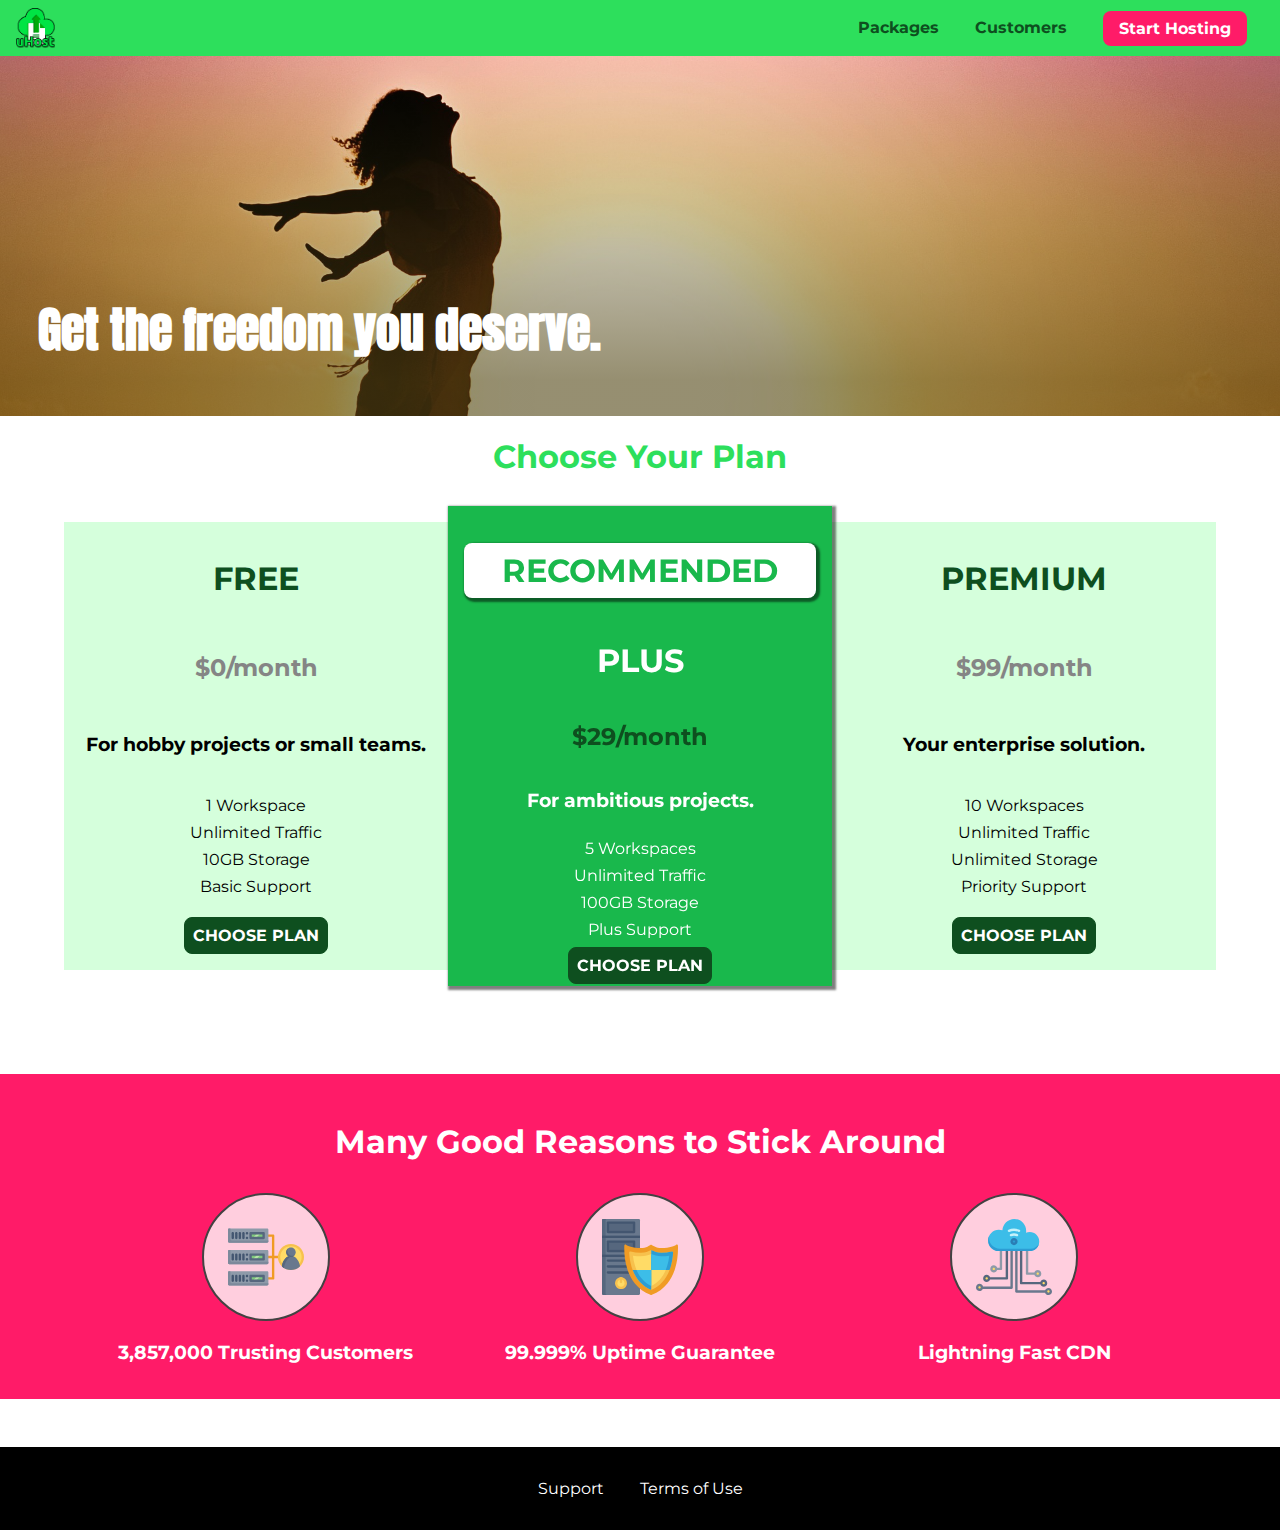
<file: 01/index.html>
<!DOCTYPE html>
<html lang="en">

<head>
    <meta charset="UTF-8">
    <meta http-equiv="X-UA-Compatible" content="ie=edge">
    <meta name="viewport" content="width=device-width, initial-scale=1.0">
    <title>uHost</title>
    <link rel="shortcut icon" href="favicon.png">
    <link href="https://fonts.googleapis.com/css?family=Anton" rel="stylesheet">
    <link href="https://fonts.googleapis.com/css?family=Montserrat:400,700" rel="stylesheet">
    <link rel="stylesheet" href="shared.css">
    <link rel="stylesheet" href="main.css">
</head>

<body>
    <div class="backdrop"></div>
    <div class="modal">
        <h1 class="modal__title">Do you want to continue?</h1>
        <div class="modal__actions">
            <a href="start-hosting/index.html" class="modal__action">Yes!</a>
            <button class="modal__action modal__action--negative" type="button">No!</button>
        </div>
    </div>
    <header class="main-header">
        <div>
            <button class="toggle-button">
                <span class="toggle-button__bar"></span>
                <span class="toggle-button__bar"></span>
                <span class="toggle-button__bar"></span>
            </button>
            <a href="index.html" class="main-header__brand">
                <img src="images/uhost-icon.png" alt="uHost - Your favorite hosting company">
            </a>
        </div>
        <nav class="main-nav">
            <ul class="main-nav__items">
                <li class="main-nav__item">
                    <a href="packages/index.html">Packages</a>
                </li>
                <li class="main-nav__item">
                    <a href="customers/index.html">Customers</a>
                </li>
                <li class="main-nav__item main-nav__item--cta">
                    <a href="start-hosting/index.html">Start Hosting</a>
                </li>
            </ul>
        </nav>
    </header>
    <nav class="mobile-nav">
        <ul class="mobile-nav__items">
            <li class="mobile-nav__item">
                <a href="packages/index.html">Packages</a>
            </li>
            <li class="mobile-nav__item">
                <a href="customers/index.html">Customers</a>
            </li>
            <li class="mobile-nav__item mobile-nav__item--cta">
                <a href="start-hosting/index.html">Start Hosting</a>
            </li>
        </ul>
    </nav>
    <main>
        <section id="product-overview">
            <h1>Get the freedom you deserve.</h1>
        </section>
        <section id="plans">
            <h1 class="section-title">Choose Your Plan</h1>
            <div class="plan__list">
                <article class="plan">
                    <h1 class="plan__title">FREE</h1>
                    <h2 class="plan__price">$0/month</h2>
                    <h3>For hobby projects or small teams.</h3>
                    <ul class="plan__features">
                        <li class="plan__feature">1 Workspace</li>
                        <li class="plan__feature">Unlimited Traffic</li>
                        <li class="plan__feature">10GB Storage</li>
                        <li class="plan__feature">Basic Support</li>
                    </ul>
                    <div>
                        <button class="button">CHOOSE PLAN</button>
                    </div>
                </article>
                <article class="plan plan--highlighted">
                    <h1 class="plan__annotation">RECOMMENDED</h1>
                    <h1 class="plan__title">PLUS</h1>
                    <h2 class="plan__price">$29/month</h2>
                    <h3>For ambitious projects.</h3>
                    <ul class="plan__features">
                        <li class="plan__feature">5 Workspaces</li>
                        <li class="plan__feature">Unlimited Traffic</li>
                        <li class="plan__feature">100GB Storage</li>
                        <li class="plan__feature">Plus Support</li>
                    </ul>
                    <div>
                        <button class="button">CHOOSE PLAN</button>
                    </div>
                </article>
                <article class="plan">
                    <h1 class="plan__title">PREMIUM</h1>
                    <h2 class="plan__price">$99/month</h2>
                    <h3>Your enterprise solution.</h3>
                    <ul class="plan__features">
                        <li class="plan__feature">10 Workspaces</li>
                        <li class="plan__feature">Unlimited Traffic</li>
                        <li class="plan__feature">Unlimited Storage</li>
                        <li class="plan__feature">Priority Support</li>
                    </ul>
                    <div>
                        <button class="button">CHOOSE PLAN</button>
                    </div>
                </article>
            </div>
        </section>
        <section id="key-features">
            <h1 class="section-title">Many Good Reasons to Stick Around</h1>
            <ul class="key-feature__list">
                <li class="key-feature">
                    <div class="key-feature__image">
                        <svg viewBox="0 0 512 512">
                            <path style="fill:#F09B24;" d="M344,248h-32V112c0-4.418-3.582-8-8-8h-40c-4.418,0-8,3.582-8,8s3.582,8,8,8h32v128h-32  c-4.418,0-8,3.582-8,8s3.582,8,8,8h32v128h-32c-4.418,0-8,3.582-8,8s3.582,8,8,8h40c4.418,0,8-3.582,8-8V264h32c4.418,0,8-3.582,8-8  S348.418,248,344,248z"
                            />
                            <path style="fill:#8E9AA9;" d="M264,64H8c-4.418,0-8,3.582-8,8v80c0,4.418,3.582,8,8,8h256c4.418,0,8-3.582,8-8V72  C272,67.582,268.418,64,264,64z"
                            />
                            <path style="fill:#7C899B;" d="M24,144c-4.418,0-8-3.582-8-8V64H8c-4.418,0-8,3.582-8,8v80c0,4.418,3.582,8,8,8h256  c4.418,0,8-3.582,8-8v-8H24z"
                            />
                            <rect x="152" y="96" style="fill:#B8E3A8;" width="88" height="32" />
                            <g>
                                <polygon style="fill:#7EC97D;" points="152,96 152,128 166,128 198,96  " />
                                <polygon style="fill:#7EC97D;" points="220,96 188,128 240,128 240,96  " />
                            </g>
                            <path style="fill:#56677E;" d="M240,136h-88c-4.418,0-8-3.582-8-8V96c0-4.418,3.582-8,8-8h88c4.418,0,8,3.582,8,8v32  C248,132.418,244.418,136,240,136z M160,120h72v-16h-72V120z"
                            />
                            <g>
                                <path style="fill:#435670;" d="M32,136c-4.418,0-8-3.582-8-8V96c0-4.418,3.582-8,8-8s8,3.582,8,8v32C40,132.418,36.418,136,32,136z   "
                                />
                                <path style="fill:#435670;" d="M56,136c-4.418,0-8-3.582-8-8V96c0-4.418,3.582-8,8-8s8,3.582,8,8v32C64,132.418,60.418,136,56,136z   "
                                />
                                <path style="fill:#435670;" d="M80,136c-4.418,0-8-3.582-8-8V96c0-4.418,3.582-8,8-8s8,3.582,8,8v32C88,132.418,84.418,136,80,136z   "
                                />
                                <path style="fill:#435670;" d="M104,136c-4.418,0-8-3.582-8-8V96c0-4.418,3.582-8,8-8s8,3.582,8,8v32   C112,132.418,108.418,136,104,136z"
                                />
                                <path style="fill:#435670;" d="M128,105c-4.418,0-8-3.582-8-8v-1c0-4.418,3.582-8,8-8s8,3.582,8,8v1   C136,101.418,132.418,105,128,105z"
                                />
                                <path style="fill:#435670;" d="M128,136c-4.418,0-8-3.582-8-8v-1c0-4.418,3.582-8,8-8s8,3.582,8,8v1   C136,132.418,132.418,136,128,136z"
                                />
                            </g>
                            <path style="fill:#8E9AA9;" d="M264,208H8c-4.418,0-8,3.582-8,8v80c0,4.418,3.582,8,8,8h256c4.418,0,8-3.582,8-8v-80  C272,211.582,268.418,208,264,208z"
                            />
                            <path style="fill:#7C899B;" d="M24,288c-4.418,0-8-3.582-8-8v-72H8c-4.418,0-8,3.582-8,8v80c0,4.418,3.582,8,8,8h256  c4.418,0,8-3.582,8-8v-8H24z"
                            />
                            <rect x="152" y="240" style="fill:#B8E3A8;" width="88" height="32" />
                            <g>
                                <polygon style="fill:#7EC97D;" points="152,240 152,272 166,272 198,240  " />
                                <polygon style="fill:#7EC97D;" points="220,240 188,272 240,272 240,240  " />
                            </g>
                            <path style="fill:#56677E;" d="M240,280h-88c-4.418,0-8-3.582-8-8v-32c0-4.418,3.582-8,8-8h88c4.418,0,8,3.582,8,8v32  C248,276.418,244.418,280,240,280z M160,264h72v-16h-72V264z"
                            />
                            <g>
                                <path style="fill:#435670;" d="M32,280c-4.418,0-8-3.582-8-8v-32c0-4.418,3.582-8,8-8s8,3.582,8,8v32C40,276.418,36.418,280,32,280   z"
                                />
                                <path style="fill:#435670;" d="M56,280c-4.418,0-8-3.582-8-8v-32c0-4.418,3.582-8,8-8s8,3.582,8,8v32C64,276.418,60.418,280,56,280   z"
                                />
                                <path style="fill:#435670;" d="M80,280c-4.418,0-8-3.582-8-8v-32c0-4.418,3.582-8,8-8s8,3.582,8,8v32C88,276.418,84.418,280,80,280   z"
                                />
                                <path style="fill:#435670;" d="M104,280c-4.418,0-8-3.582-8-8v-32c0-4.418,3.582-8,8-8s8,3.582,8,8v32   C112,276.418,108.418,280,104,280z"
                                />
                                <path style="fill:#435670;" d="M128,249c-4.418,0-8-3.582-8-8v-1c0-4.418,3.582-8,8-8s8,3.582,8,8v1   C136,245.418,132.418,249,128,249z"
                                />
                                <path style="fill:#435670;" d="M128,280c-4.418,0-8-3.582-8-8v-1c0-4.418,3.582-8,8-8s8,3.582,8,8v1   C136,276.418,132.418,280,128,280z"
                                />
                            </g>
                            <path style="fill:#8E9AA9;" d="M264,352H8c-4.418,0-8,3.582-8,8v80c0,4.418,3.582,8,8,8h256c4.418,0,8-3.582,8-8v-80  C272,355.582,268.418,352,264,352z"
                            />
                            <path style="fill:#7C899B;" d="M24,432c-4.418,0-8-3.582-8-8v-72H8c-4.418,0-8,3.582-8,8v80c0,4.418,3.582,8,8,8h256  c4.418,0,8-3.582,8-8v-8H24z"
                            />
                            <rect x="152" y="384" style="fill:#B8E3A8;" width="88" height="32" />
                            <g>
                                <polygon style="fill:#7EC97D;" points="152,384 152,416 166,416 198,384  " />
                                <polygon style="fill:#7EC97D;" points="220,384 188,416 240,416 240,384  " />
                            </g>
                            <path style="fill:#56677E;" d="M240,424h-88c-4.418,0-8-3.582-8-8v-32c0-4.418,3.582-8,8-8h88c4.418,0,8,3.582,8,8v32  C248,420.418,244.418,424,240,424z M160,408h72v-16h-72V408z"
                            />
                            <g>
                                <path style="fill:#435670;" d="M32,424c-4.418,0-8-3.582-8-8v-32c0-4.418,3.582-8,8-8s8,3.582,8,8v32C40,420.418,36.418,424,32,424   z"
                                />
                                <path style="fill:#435670;" d="M56,424c-4.418,0-8-3.582-8-8v-32c0-4.418,3.582-8,8-8s8,3.582,8,8v32C64,420.418,60.418,424,56,424   z"
                                />
                                <path style="fill:#435670;" d="M80,424c-4.418,0-8-3.582-8-8v-32c0-4.418,3.582-8,8-8s8,3.582,8,8v32C88,420.418,84.418,424,80,424   z"
                                />
                                <path style="fill:#435670;" d="M104,424c-4.418,0-8-3.582-8-8v-32c0-4.418,3.582-8,8-8s8,3.582,8,8v32   C112,420.418,108.418,424,104,424z"
                                />
                                <path style="fill:#435670;" d="M128,393c-4.418,0-8-3.582-8-8v-1c0-4.418,3.582-8,8-8s8,3.582,8,8v1   C136,389.418,132.418,393,128,393z"
                                />
                                <path style="fill:#435670;" d="M128,424c-4.418,0-8-3.582-8-8v-1c0-4.418,3.582-8,8-8s8,3.582,8,8v1   C136,420.418,132.418,424,128,424z"
                                />
                            </g>
                            <path style="fill:#F7C14D;" d="M424,168c-48.523,0-88,39.477-88,88s39.477,88,88,88s88-39.477,88-88S472.523,168,424,168z" />
                            <path style="fill:#FFDB66;" d="M424,184c-39.701,0-72,32.299-72,72s32.299,72,72,72s72-32.299,72-72S463.701,184,424,184z" />
                            <path style="fill:#69788D;" d="M484.893,314.16C476.393,274.588,451.922,248,424,248s-52.393,26.588-60.893,66.16  c-0.605,2.82,0.354,5.749,2.511,7.664C381.731,336.124,402.465,344,424,344s42.269-7.876,58.381-22.176  C484.539,319.909,485.498,316.98,484.893,314.16z"
                            />
                            <path style="fill:#56677E;" d="M434.053,249.171C430.768,248.403,427.411,248,424,248c-27.922,0-52.393,26.588-60.893,66.16  c-0.605,2.82,0.354,5.749,2.511,7.664c3.383,3.002,6.979,5.703,10.734,8.125C384.904,286.243,407.373,255.378,434.053,249.171z"
                            />
                            <path style="fill:#69788D;" d="M424,192c-17.645,0-32,14.355-32,32s14.355,32,32,32s32-14.355,32-32S441.645,192,424,192z" />
                            <path style="fill:#56677E;" d="M432,248c-17.645,0-32-14.355-32-32c0-6.783,2.128-13.076,5.742-18.258  C397.444,203.53,392,213.138,392,224c0,17.645,14.355,32,32,32c10.862,0,20.471-5.444,26.258-13.742  C445.076,245.872,438.783,248,432,248z"
                            />

                        </svg>
                    </div>
                    <p class="key-feature__description">3,857,000 Trusting Customers</p>
                </li>
                <li class="key-feature">
                    <div class="key-feature__image">
                        <svg viewBox="0 0 512 512">
                            <path style="fill:#69788D;" d="M248,0H8C3.582,0,0,3.582,0,8v496c0,4.418,3.582,8,8,8h240c4.418,0,8-3.582,8-8V8  C256,3.582,252.418,0,248,0z"
                            />
                            <path style="fill:#56677E;" d="M24,504V8c0-4.418,3.582-8,8-8H8C3.582,0,0,3.582,0,8v496c0,4.418,3.582,8,8,8h24  C27.582,512,24,508.418,24,504z"
                            />
                            <g>
                                <rect x="0" y="112" style="fill:#435670;" width="256" height="16" />
                                <rect x="0" y="240" style="fill:#435670;" width="256" height="16" />
                            </g>
                            <path style="fill:#F7C14D;" d="M128,392c-22.056,0-40,17.944-40,40s17.944,40,40,40s40-17.944,40-40S150.056,392,128,392z" />
                            <path style="fill:#FFDB66;" d="M128,408c-13.233,0-24,10.767-24,24s10.767,24,24,24s24-10.767,24-24S141.233,408,128,408z" />
                            <path style="fill:#F7C14D;" d="M128,392c-2.739,0-5.414,0.278-8,0.805V424c0,4.418,3.582,8,8,8c4.418,0,8-3.582,8-8v-31.195  C133.414,392.278,130.739,392,128,392z"
                            />
                            <g>
                                <path style="fill:#435670;" d="M216,288H40c-4.418,0-8-3.582-8-8s3.582-8,8-8h176c4.418,0,8,3.582,8,8S220.418,288,216,288z"
                                />
                                <path style="fill:#435670;" d="M216,328H40c-4.418,0-8-3.582-8-8s3.582-8,8-8h176c4.418,0,8,3.582,8,8S220.418,328,216,328z"
                                />
                                <path style="fill:#435670;" d="M216,368H40c-4.418,0-8-3.582-8-8s3.582-8,8-8h176c4.418,0,8,3.582,8,8S220.418,368,216,368z"
                                />
                                <path style="fill:#435670;" d="M216,16H40c-4.418,0-8,3.582-8,8v64c0,4.418,3.582,8,8,8h176c4.418,0,8-3.582,8-8V24   C224,19.582,220.418,16,216,16z"
                                />
                            </g>
                            <rect x="48" y="32" style="fill:#56677E;" width="160" height="48" />
                            <path style="fill:#435670;" d="M216,144H40c-4.418,0-8,3.582-8,8v64c0,4.418,3.582,8,8,8h176c4.418,0,8-3.582,8-8v-64  C224,147.582,220.418,144,216,144z"
                            />
                            <rect x="48" y="160" style="fill:#56677E;" width="160" height="48" />
                            <path style="fill:#F09B24;" d="M511.747,180.237c-0.194-6.537-8.107-10.107-13.135-5.894c-5.6,4.693-42.904,21.282-98.514,21.282  c-33.45,0-64.625-20.999-64.929-21.206c-2.9-1.991-6.764-1.85-9.512,0.346c-2.677,2.135-27.201,20.86-63.793,20.86  c-55.607,0-92.914-16.589-98.515-21.282c-5.028-4.211-12.941-0.645-13.135,5.894c-1.634,54.834,4.655,105.941,18.693,151.903  c12.096,39.604,29.759,74.047,52.497,102.373c27.538,34.304,62.743,59.882,104.66,76.045c3.069,1.918,6.757,1.921,9.83,0  c41.917-16.163,77.122-41.741,104.66-76.045c22.738-28.326,40.401-62.77,52.497-102.373  C507.092,286.179,513.381,235.071,511.747,180.237z"
                            />
                            <path style="fill:#F7C14D;" d="M476.21,221.226c-1.953-1.631-4.568-2.235-7.036-1.628c-21.686,5.327-44.926,8.028-69.075,8.028  c-25.926,0-49.633-8.975-64.955-16.504c-2.307-1.134-5.016-1.091-7.284,0.116c-14.059,7.477-36.919,16.388-65.994,16.388  c-24.153,0-47.394-2.701-69.075-8.028c-5.155-1.268-10.221,2.966-9.894,8.261c2.077,33.693,7.668,65.635,16.616,94.935  c22.774,74.565,66.139,126.334,128.888,153.868c2.032,0.891,4.397,0.891,6.43,0c61.777-27.107,104.716-78.876,127.62-153.868  c8.948-29.3,14.539-61.241,16.616-94.935C479.224,225.319,478.163,222.856,476.21,221.226z"
                            />
                            <path style="fill:#FFDB66;" d="M331.609,451.727c-52.604-25.289-89.304-70.987-109.144-135.944  c-6.532-21.39-11.162-44.336-13.82-68.447c17.133,2.852,34.952,4.291,53.22,4.291c29.394,0,53.376-7.793,69.978-15.561  c17.44,7.736,41.656,15.561,68.256,15.561c18.267,0,36.085-1.439,53.219-4.291c-2.659,24.112-7.288,47.06-13.82,68.448  C419.545,381.108,383.27,426.805,331.609,451.727z"
                            />
                            <g>
                                <path style="fill:#2C9DD4;" d="M479.066,227.858c0.157-2.539-0.903-5.002-2.856-6.633s-4.568-2.235-7.036-1.628   c-21.686,5.327-44.926,8.028-69.075,8.028c-25.926,0-49.633-8.975-64.955-16.504c-1.057-0.52-2.2-0.78-3.345-0.806l-0.072,133.351   h123.601c2.556-6.746,4.933-13.702,7.123-20.874C471.398,293.493,476.989,261.552,479.066,227.858z"
                                />
                                <path style="fill:#2C9DD4;" d="M206.658,343.667c24.153,63.42,65.028,108.108,121.743,132.995c1.031,0.452,2.147,0.673,3.263,0.666   l0.063-133.661H206.658z"
                                />
                            </g>
                            <g>
                                <path style="fill:#3CBDE8;" d="M439.497,315.783c6.532-21.389,11.161-44.336,13.82-68.448c-17.134,2.852-34.952,4.291-53.219,4.291   c-26.6,0-50.815-7.824-68.256-15.561l-0.116,107.601h97.758C433.179,334.807,436.524,325.518,439.497,315.783z"
                                />
                                <path style="fill:#3CBDE8;" d="M232.523,343.667c21.144,50.298,54.363,86.56,99.087,108.06l0.117-108.06H232.523z" />
                            </g>
                        </svg>
                    </div>
                    <p class="key-feature__description">99.999% Uptime Guarantee</p>
                </li>
                <li class="key-feature">
                    <div class="key-feature__image">
                        <svg viewBox="0 0 512 512">
                            <path style="fill:#8E9AA9;" d="M168,200c-4.418,0-8,3.582-8,8v120h-17.376c-3.302-9.311-12.194-16-22.624-16  c-13.234,0-24,10.767-24,24s10.766,24,24,24c10.429,0,19.321-6.689,22.624-16H168c4.418,0,8-3.582,8-8V208  C176,203.582,172.418,200,168,200z"
                            />
                            <path style="fill:#FFDB66;" d="M120,328c-4.411,0-8,3.589-8,8s3.589,8,8,8s8-3.589,8-8S124.411,328,120,328z" />
                            <path style="fill:#56677E;" d="M208,200c-4.418,0-8,3.582-8,8v184H94.624C91.322,382.689,82.43,376,72,376  c-13.234,0-24,10.767-24,24s10.766,24,24,24c10.429,0,19.321-6.689,22.624-16H208c4.418,0,8-3.582,8-8V208  C216,203.582,212.418,200,208,200z"
                            />
                            <path style="fill:#FFDB66;" d="M72,392c-4.411,0-8,3.589-8,8s3.589,8,8,8s8-3.589,8-8S76.411,392,72,392z" />
                            <path style="fill:#69788D;" d="M240,208c-4.418,0-8,3.582-8,8v239H47.24c-2.671-10.34-12.078-18-23.24-18c-13.234,0-24,10.767-24,24  s10.766,24,24,24c9.666,0,18.009-5.747,21.809-14H240c4.418,0,8-3.582,8-8V216C248,211.582,244.418,208,240,208z"
                            />
                            <path style="fill:#FFDB66;" d="M24,453c-4.411,0-8,3.589-8,8s3.589,8,8,8s8-3.589,8-8S28.411,453,24,453z" />
                            <path style="fill:#69788D;" d="M488,464c-10.429,0-19.321,6.689-22.624,16H280V208c0-4.418-3.582-8-8-8s-8,3.582-8,8v280  c0,4.418,3.582,8,8,8h193.376c3.302,9.311,12.194,16,22.624,16c13.234,0,24-10.767,24-24S501.234,464,488,464z"
                            />
                            <path style="fill:#FFDB66;" d="M488,480c-4.411,0-8,3.589-8,8s3.589,8,8,8s8-3.589,8-8S492.411,480,488,480z" />
                            <path style="fill:#56677E;" d="M456,408c-10.429,0-19.321,6.689-22.624,16H312V208c0-4.418-3.582-8-8-8s-8,3.582-8,8v224  c0,4.418,3.582,8,8,8h129.376c3.302,9.311,12.194,16,22.624,16c13.234,0,24-10.767,24-24S469.234,408,456,408z"
                            />
                            <path style="fill:#FFDB66;" d="M456,424c-4.411,0-8,3.589-8,8s3.589,8,8,8s8-3.589,8-8S460.411,424,456,424z" />
                            <path style="fill:#8E9AA9;" d="M416,344c-10.429,0-19.321,6.689-22.624,16H352V208c0-4.418-3.582-8-8-8s-8,3.582-8,8v160  c0,4.418,3.582,8,8,8h49.376c3.302,9.311,12.194,16,22.624,16c13.234,0,24-10.767,24-24S429.234,344,416,344z"
                            />
                            <path style="fill:#FFDB66;" d="M416,360c-4.411,0-8,3.589-8,8s3.589,8,8,8s8-3.589,8-8S420.411,360,416,360z" />
                            <path style="fill:#3CBDE8;" d="M362,88c-8.741,0-17.231,1.751-25.06,5.085C337.646,88.797,338,84.43,338,80  c0-44.112-35.888-80-80-80c-42.823,0-77.895,33.816-79.909,76.149C170.393,73.415,162.244,72,154,72c-39.701,0-72,32.299-72,72  s32.299,72,72,72h208c35.29,0,64-28.71,64-64S397.29,88,362,88z"
                            />
                            <path style="fill:#2C9DD4;" d="M368,200H160c-39.701,0-72-32.299-72-72c0-5.863,0.721-11.559,2.05-17.019  C84.918,120.88,82,132.102,82,144c0,39.701,32.299,72,72,72h208c30.389,0,55.88-21.296,62.379-49.743  C413.565,186.327,392.352,200,368,200z"
                            />
                            <path style="fill:#2A7DB5;" d="M256,128c-13.234,0-24,10.767-24,24s10.766,24,24,24c13.233,0,24-10.767,24-24S269.233,128,256,128z"
                            />
                            <path style="fill:#2C9DD4;" d="M256,144c-4.411,0-8,3.589-8,8s3.589,8,8,8c4.411,0,8-3.589,8-8S260.411,144,256,144z" />
                            <g>
                                <path style="fill:#C5F1FA;" d="M221.755,87.695c-2.994,0-5.864-1.688-7.233-4.572c-1.894-3.991-0.194-8.763,3.798-10.657   C230.157,66.849,242.834,64,256,64c13.166,0,25.844,2.849,37.68,8.466c3.992,1.895,5.692,6.666,3.798,10.657   s-6.666,5.692-10.657,3.798C277.144,82.328,266.774,80,256,80c-10.774,0-21.144,2.328-30.821,6.921   C224.072,87.446,222.904,87.695,221.755,87.695z"
                                />
                                <path style="fill:#C5F1FA;" d="M276.545,116.618c-1.148,0-2.316-0.249-3.424-0.774C267.745,113.293,261.985,112,256,112   c-5.985,0-11.745,1.293-17.121,3.844c-3.991,1.895-8.763,0.192-10.657-3.798c-1.894-3.992-0.193-8.764,3.798-10.657   C239.557,97.813,247.625,96,256,96c8.376,0,16.444,1.813,23.98,5.389c3.991,1.894,5.692,6.665,3.798,10.657   C282.41,114.93,279.539,116.618,276.545,116.618z"
                                />
                            </g>

                        </svg>
                    </div>
                    <p class="key-feature__description">Lightning Fast CDN</p>
                </li>
            </ul>
        </section>
    </main>
    <footer class="main-footer">
        <nav>
            <ul class="main-footer__links">
                <li class="main-footer__link">
                    <a href="#">Support</a>
                </li>
                <li class="main-footer__link">
                    <a href="#">Terms of Use</a>
                </li>
            </ul>
        </nav>
    </footer>
    <script src="shared.js"></script>
</body>

</html>
</file>
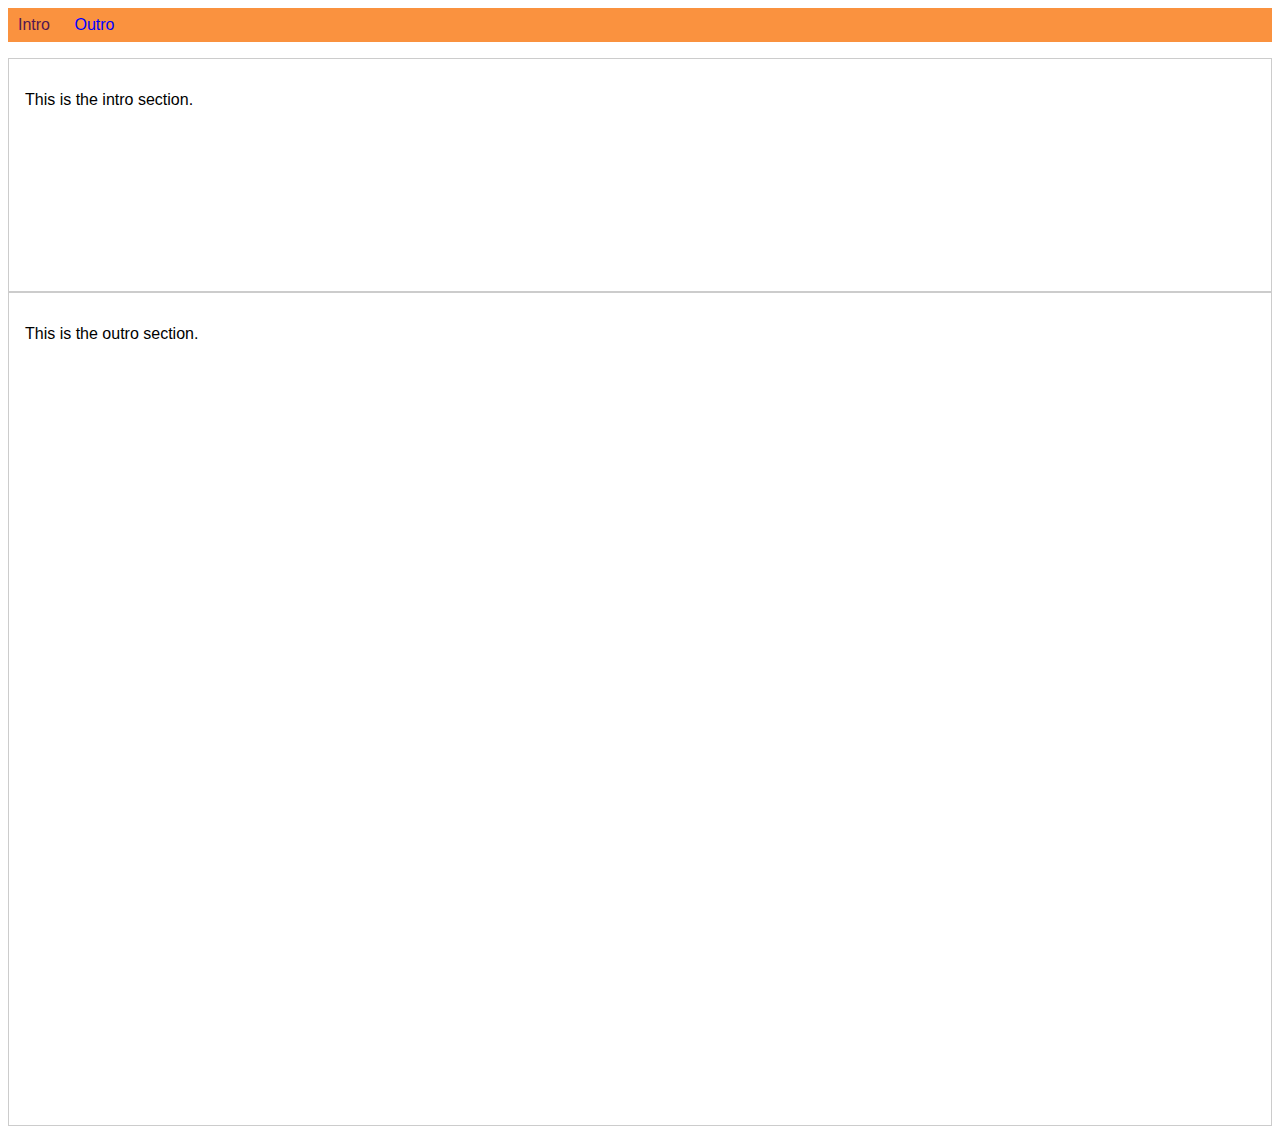
<file: 02/index.html>
<!DOCTYPE html>
<html lang="en">
  <head>
    <meta charset="UTF-8" />
    <meta name="viewport" content="width=device-width, initial-scale=1.0" />
    <meta http-equiv="X-UA-Compatible" content="ie=edge" />
    <title>CSS Course</title>
    <link rel="stylesheet" href="main.css" />
  </head>

  <body>
    <nav>
      <a href="#intro" class="active">Intro</a>
      <a href="#outro">Outro</a>
    </nav>
    <section id="intro" class="main-section highlighted">
      <p>This is the intro section.</p>
    </section>
    <section id="outro" class="main-section">
      <p>This is the outro section.</p>
    </section>
  </body>
</html>
</file>
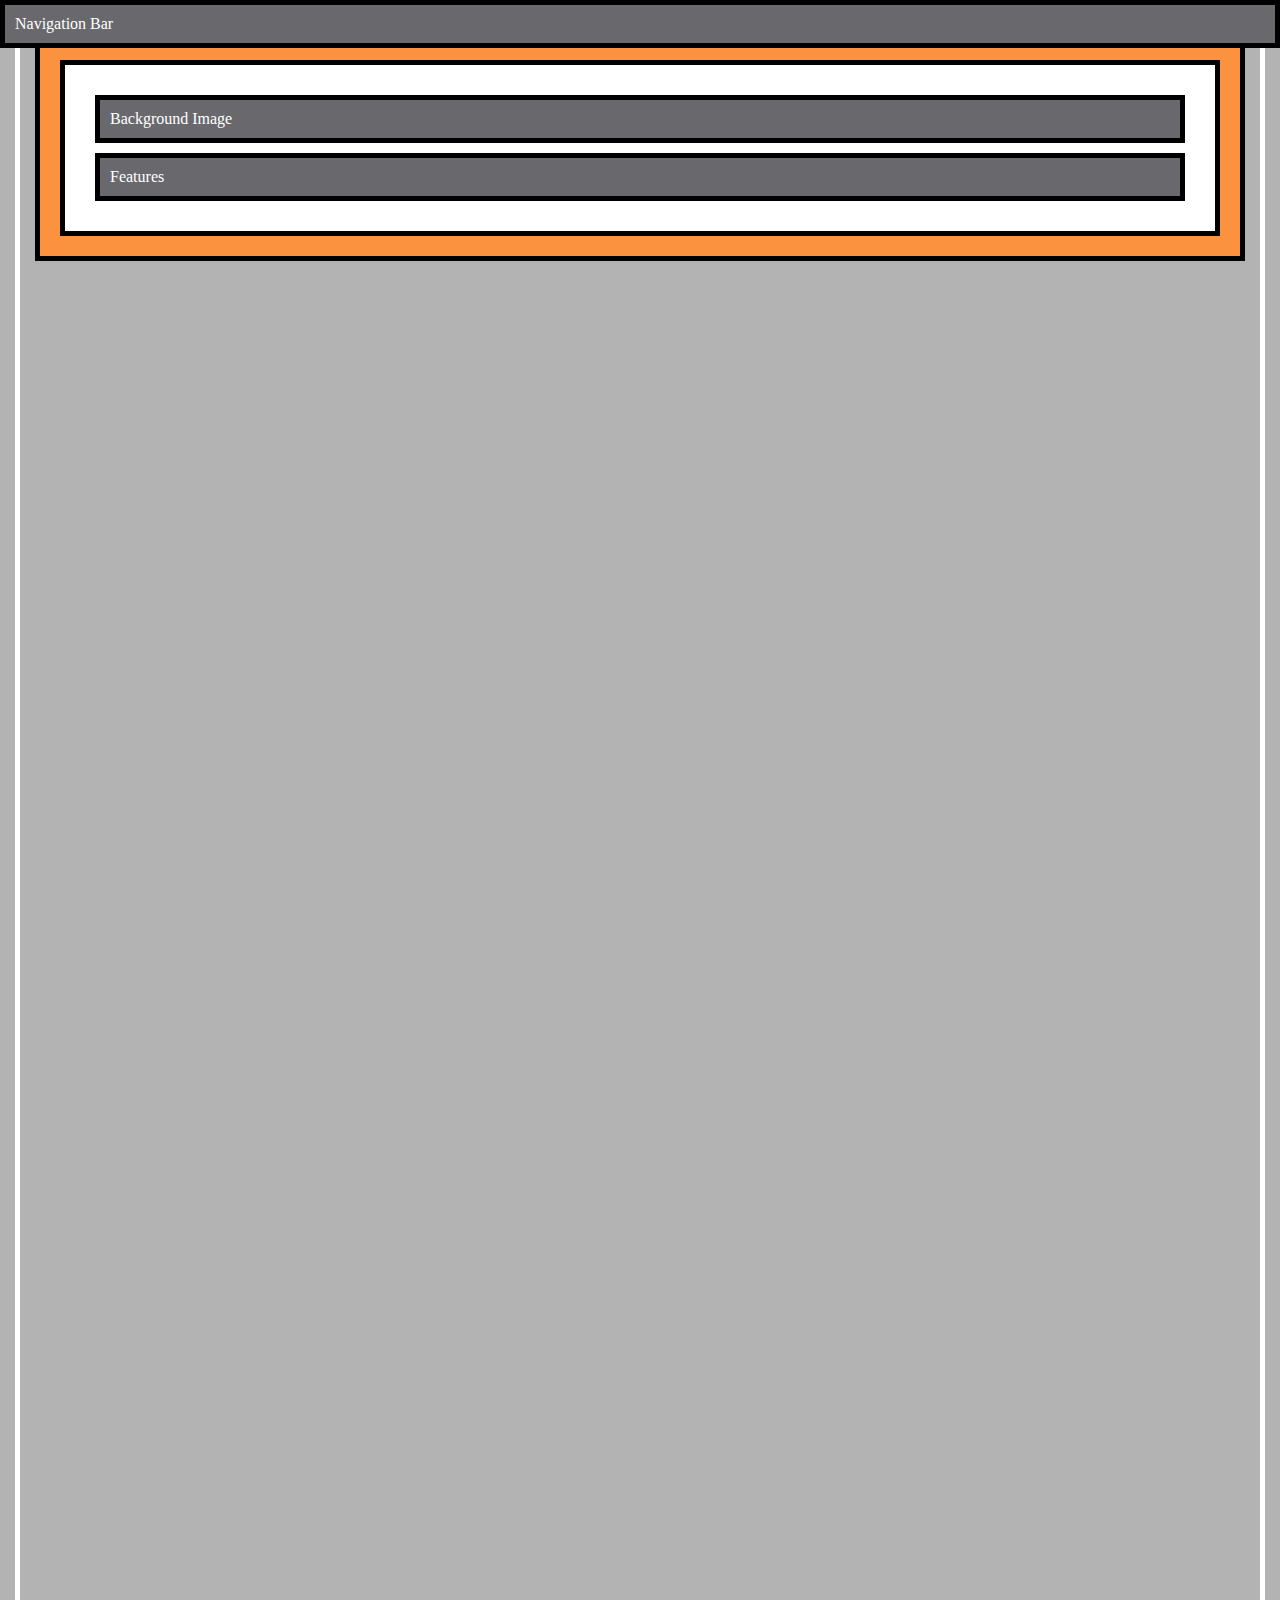
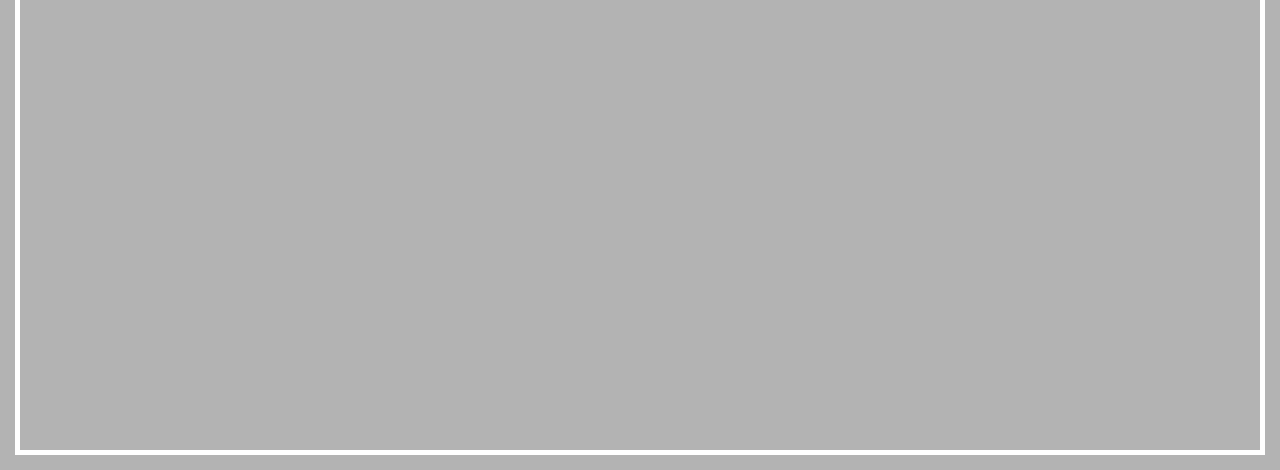
<file: 03/index.html>
<!DOCTYPE html>
<html lang="en">
  <head>
    <meta charset="UTF-8" />
    <meta http-equiv="X-UA-Compatible" content="ie=edge" />
    <link rel="stylesheet" href="main.css" />
    <title>Position</title>
  </head>
  <body>
    <div class="parent">
      <div class="child-1">Navigation Bar</div>
      <div class="child-2">Background Image</div>
      <div class="child-3">Features</div>
    </div>
  </body>
</html>
</file>
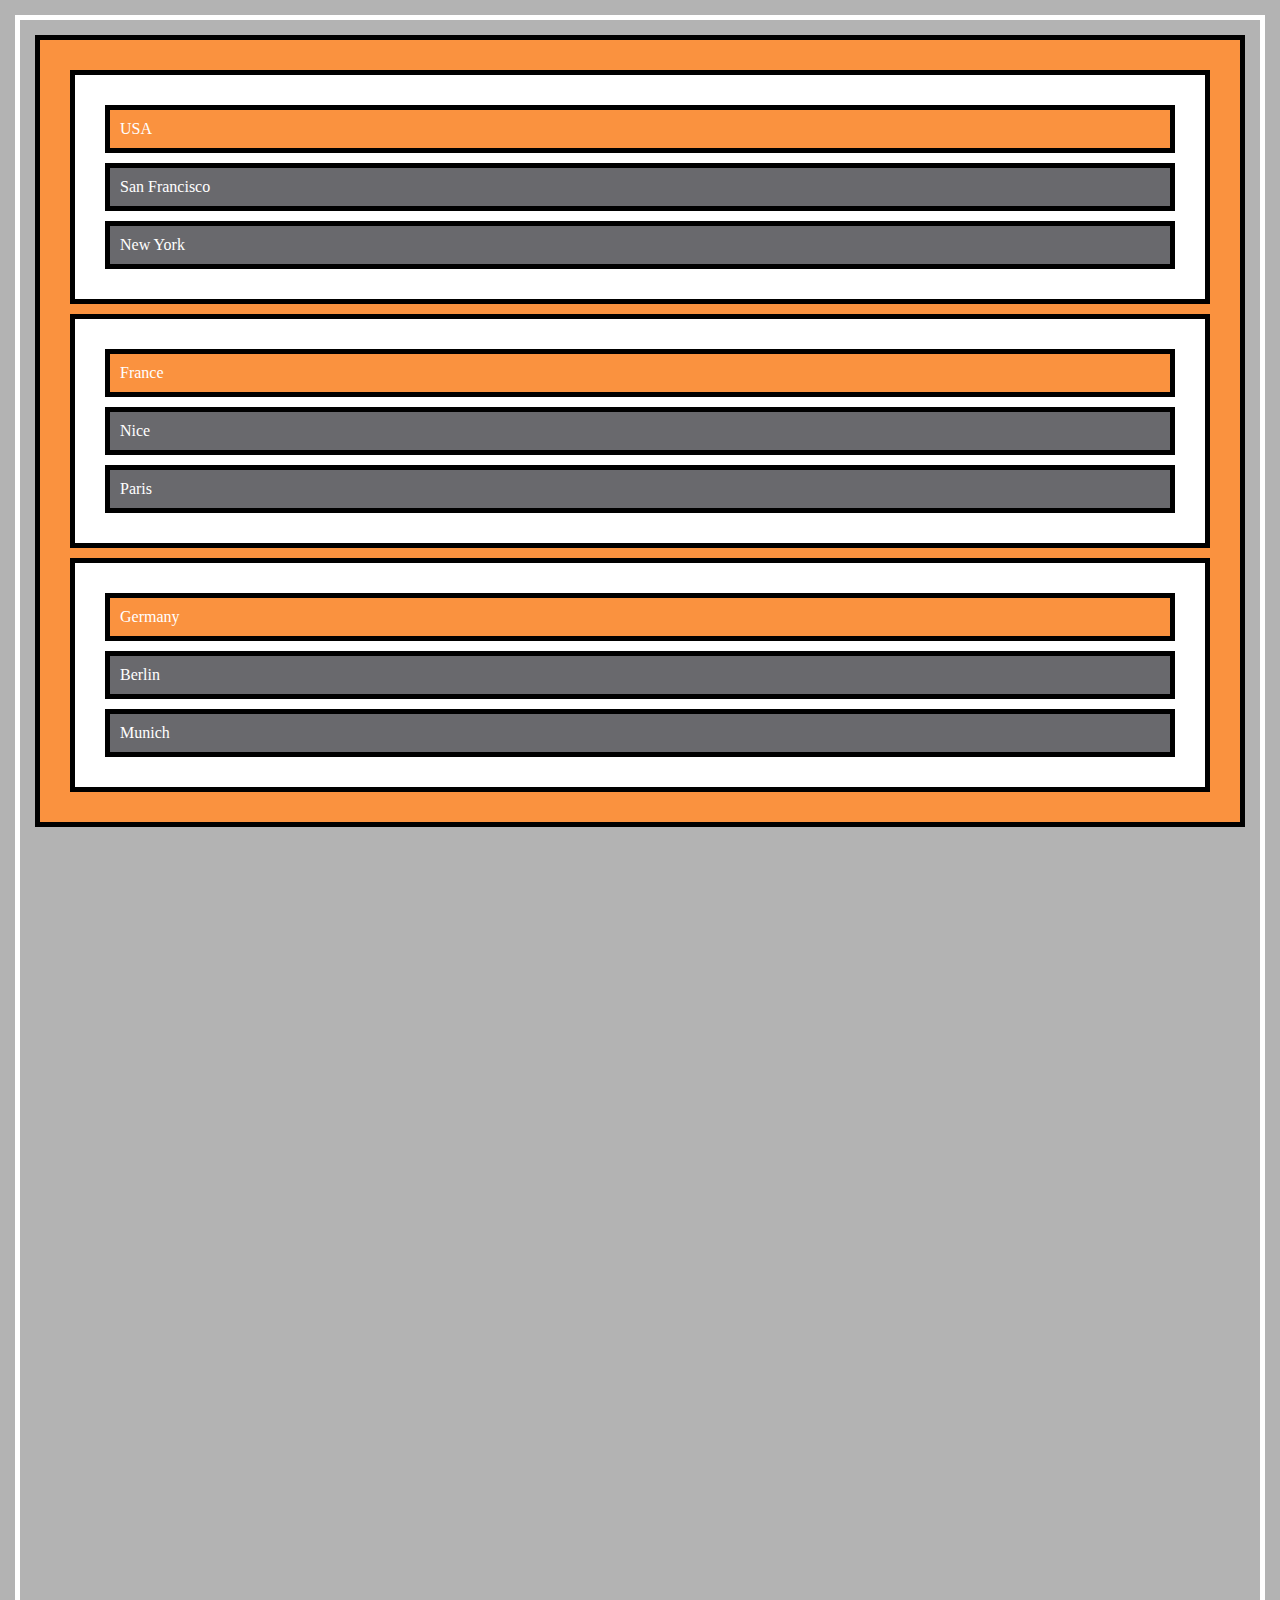
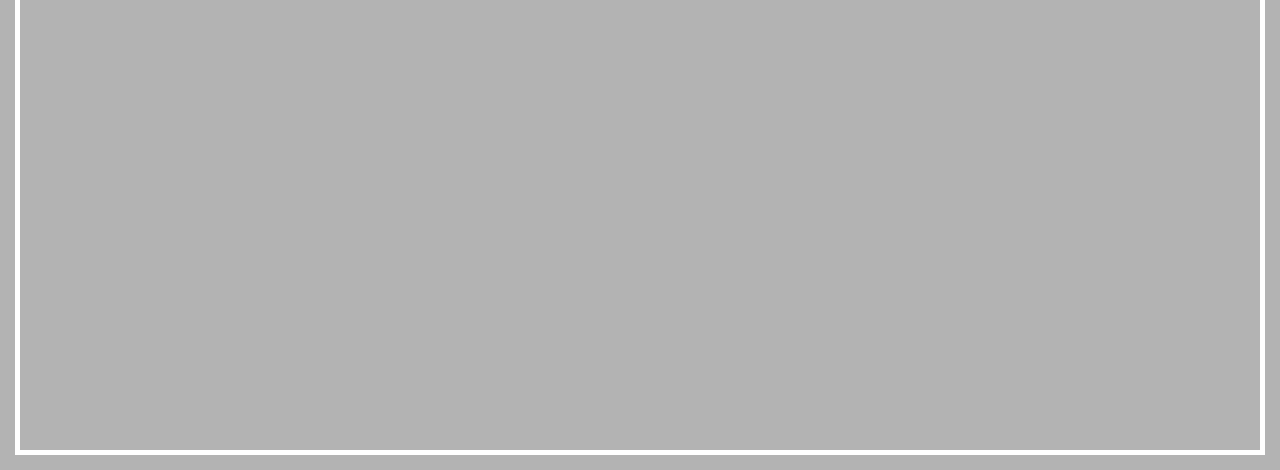
<file: 04/index.html>
<!DOCTYPE html>
<html lang="en">
    <head>
        <meta charset="UTF-8">
        <meta http-equiv="X-UA-Compatible" content="ie=edge">
        <link rel="stylesheet" href="main.css">
        <title>Position</title>
    </head>
    <body>
        <div class="parent">
            <div class="country">USA</div>
            <div class="cities">San Francisco</div>
            <div class="cities">New York</div>
        </div>
        <div class="parent">
            <div class="country">France</div>
            <div class="cities">Nice</div>
            <div class="cities">Paris</div>
        </div>
        <div class="parent">
            <div class="country">Germany</div>
            <div class="cities">Berlin</div>
            <div class="cities">Munich</div>
        </div>
    </body>
</html>
</file>
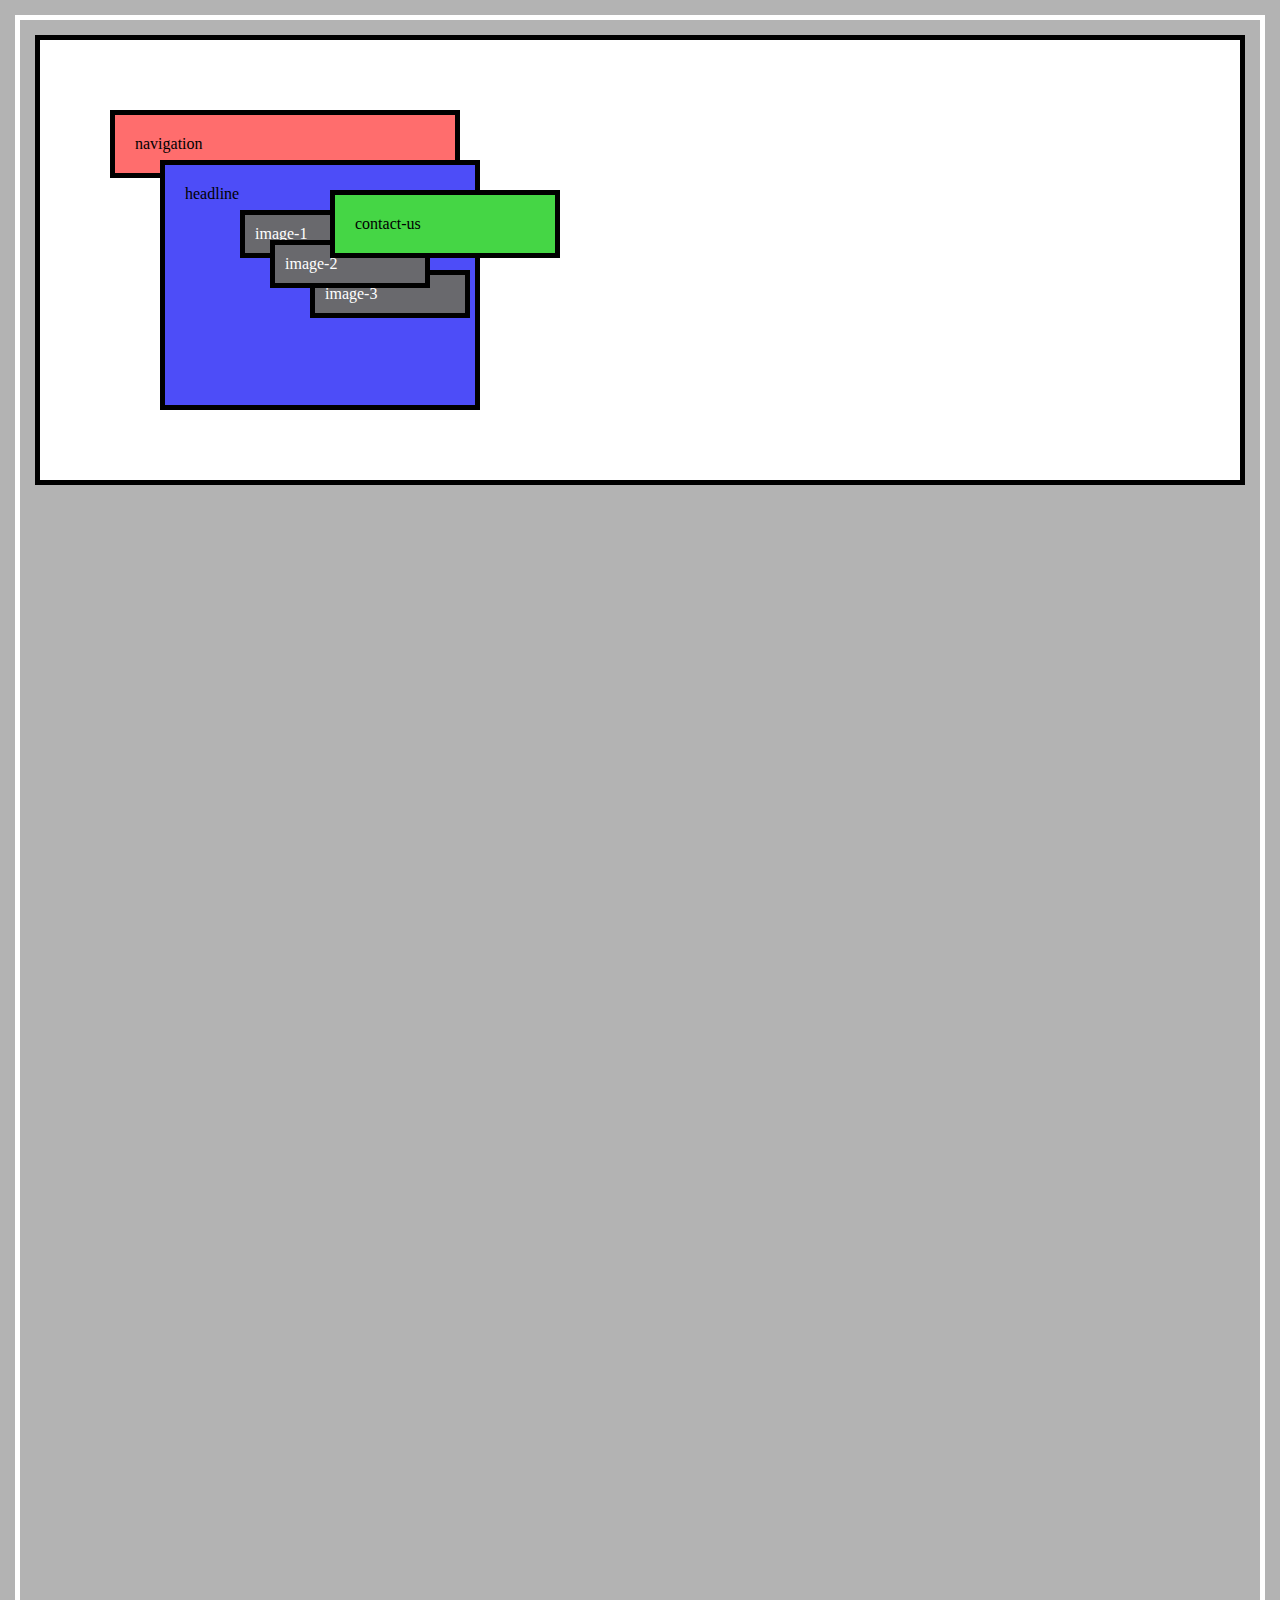
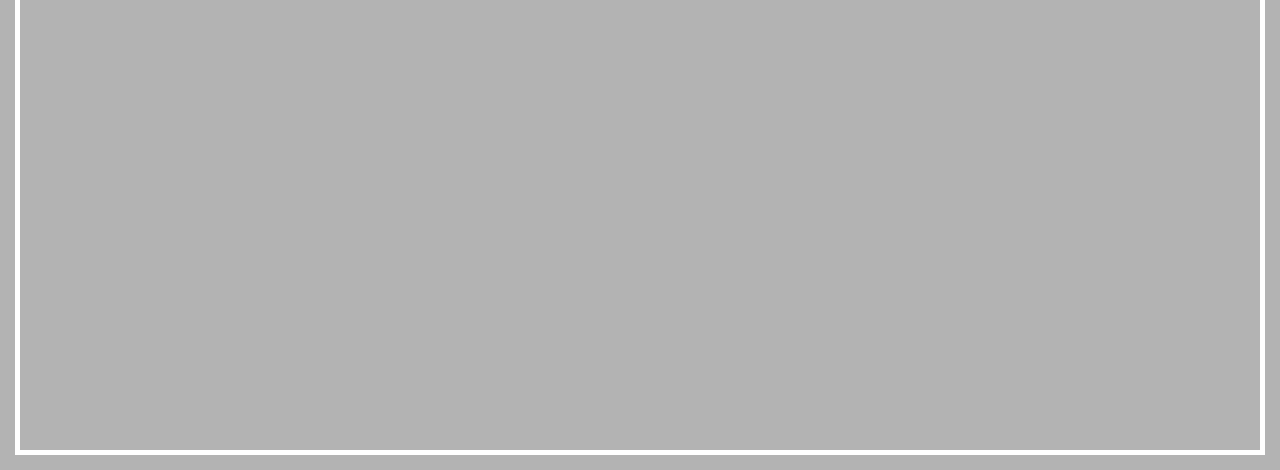
<file: 05/index.html>
<!DOCTYPE html>
<html lang="en">
    <head>
        <meta charset="UTF-8">
        <meta http-equiv="X-UA-Compatible" content="ie=edge">
        <link rel="stylesheet" href="main.css">
        <title>Position</title>
    </head>
    <body>
        <div class="navigation">navigation</div>
        <div class="headline">headline    
            <div class="image-1">image-1</div>
            <div class="image-2">image-2</div>
            <div class="image-3">image-3</div>
        </div>
        <div class="contact-us">contact-us</div>
    </body>
</html>
</file>
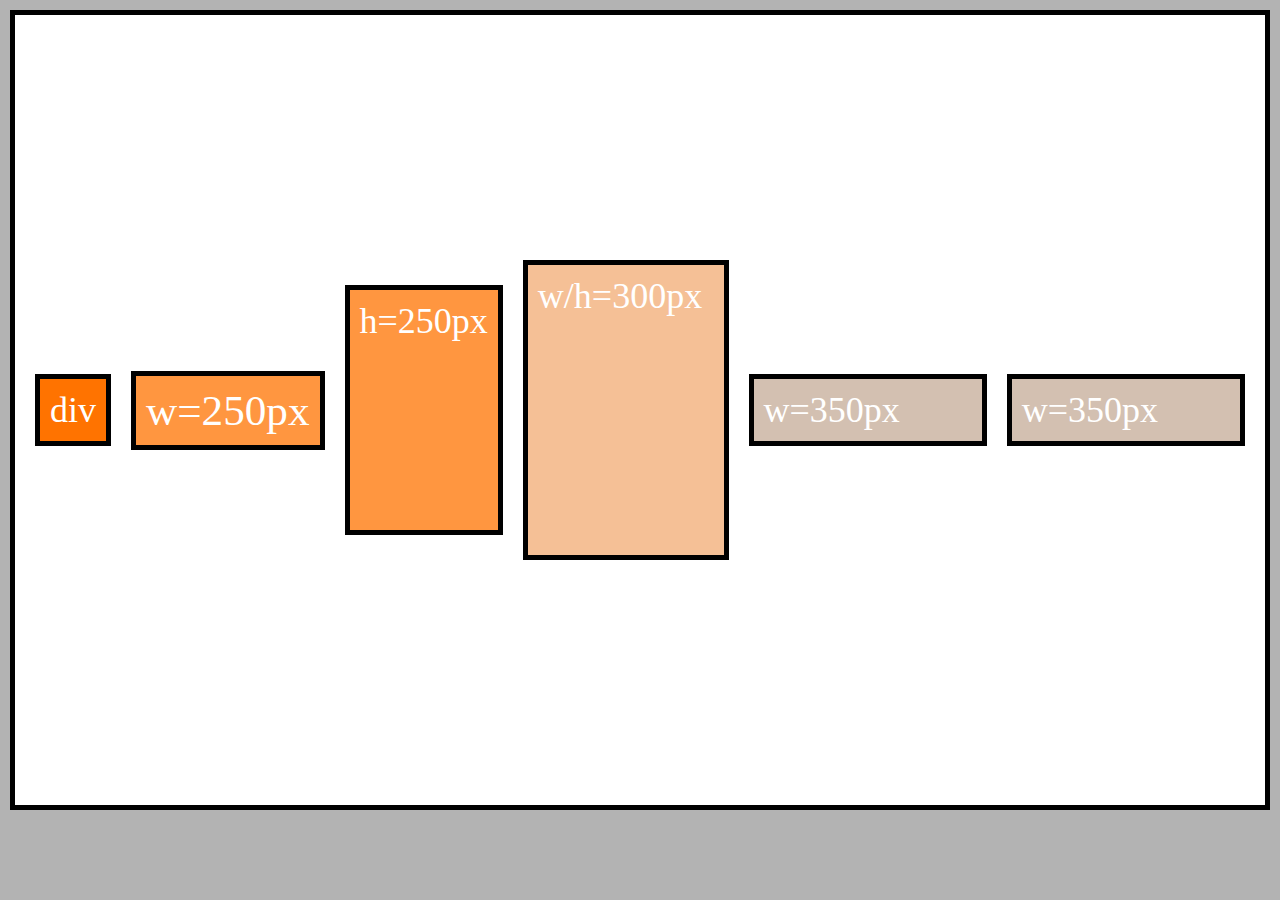
<file: 06/index.html>
<!DOCTYPE html>
<html lang="en">
  <head>
    <meta charset="UTF-8" />
    <meta http-equiv="X-UA-Compatible" content="ie=edge" />
    <link rel="stylesheet" href="main.css" />
    <title>Flexbox</title>
  </head>
  <body>
    <div class="flex-container">
      <div class="item-1">div</div>
      <div class="item-2">w=250px</div>
      <div class="item-3">h=250px</div>
      <div class="item-4">w/h=300px</div>
      <div class="item-5">w=350px</div>
      <div class="item-6">w=350px</div>
    </div>
  </body>
</html>
</file>
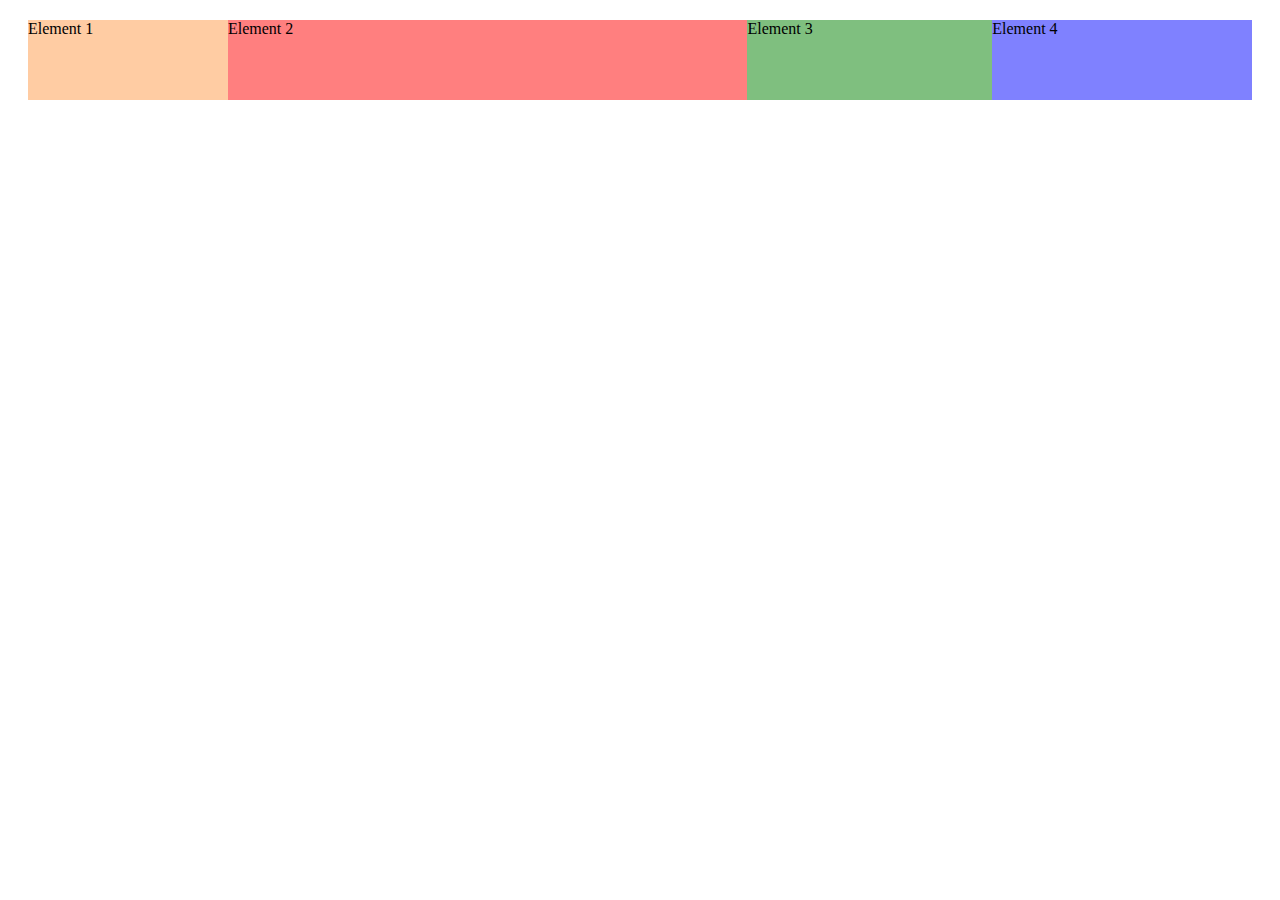
<file: 07/index.html>
<!DOCTYPE html>
<html lang="en">
<head>
    <meta charset="UTF-8">
    <meta name="viewport" content="width=device-width, initial-scale=1.0">
    <meta http-equiv="X-UA-Compatible" content="ie=edge">
    <title>CSS Course</title>
    <link rel="stylesheet" href="main.css">
</head>
<body>
    <div class="container">
        <div class="el1">Element 1</div>
        <div class="el2">Element 2</div>
        <div class="el3">Element 3</div>
        <div class="el4">Element 4</div>
    </div>
</body>
</html>
</file>
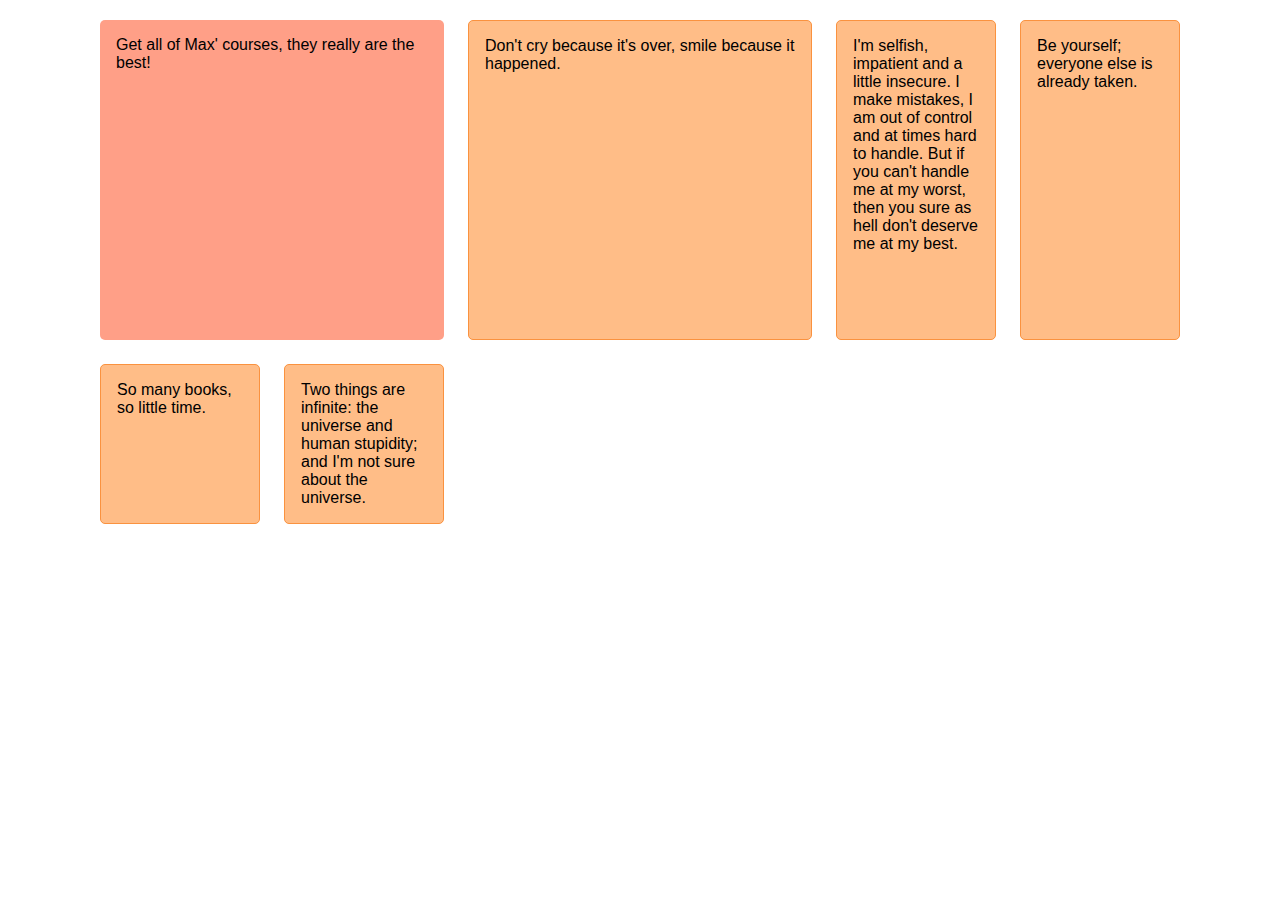
<file: 08/index.html>
<!DOCTYPE html>
<html lang="en">
  <head>
    <meta charset="UTF-8" />
    <meta name="viewport" content="width=device-width, initial-scale=1.0" />
    <meta http-equiv="X-UA-Compatible" content="ie=edge" />
    <title>CSS Course</title>
    <link rel="stylesheet" href="main.css" />
  </head>
  <body>
    <div class="container">
      <div class="quote quote--featured">
        Get all of Max' courses, they really are the best!
      </div>
      <div class="quote">
        Don't cry because it's over, smile because it happened.
      </div>
      <div class="quote">
        I'm selfish, impatient and a little insecure. I make mistakes, I am out
        of control and at times hard to handle. But if you can't handle me at my
        worst, then you sure as hell don't deserve me at my best.
      </div>
      <div class="quote">Be yourself; everyone else is already taken.</div>
      <div class="quote">So many books, so little time.</div>
      <div class="quote">
        Two things are infinite: the universe and human stupidity; and I'm not
        sure about the universe.
      </div>
    </div>
  </body>
</html>
</file>
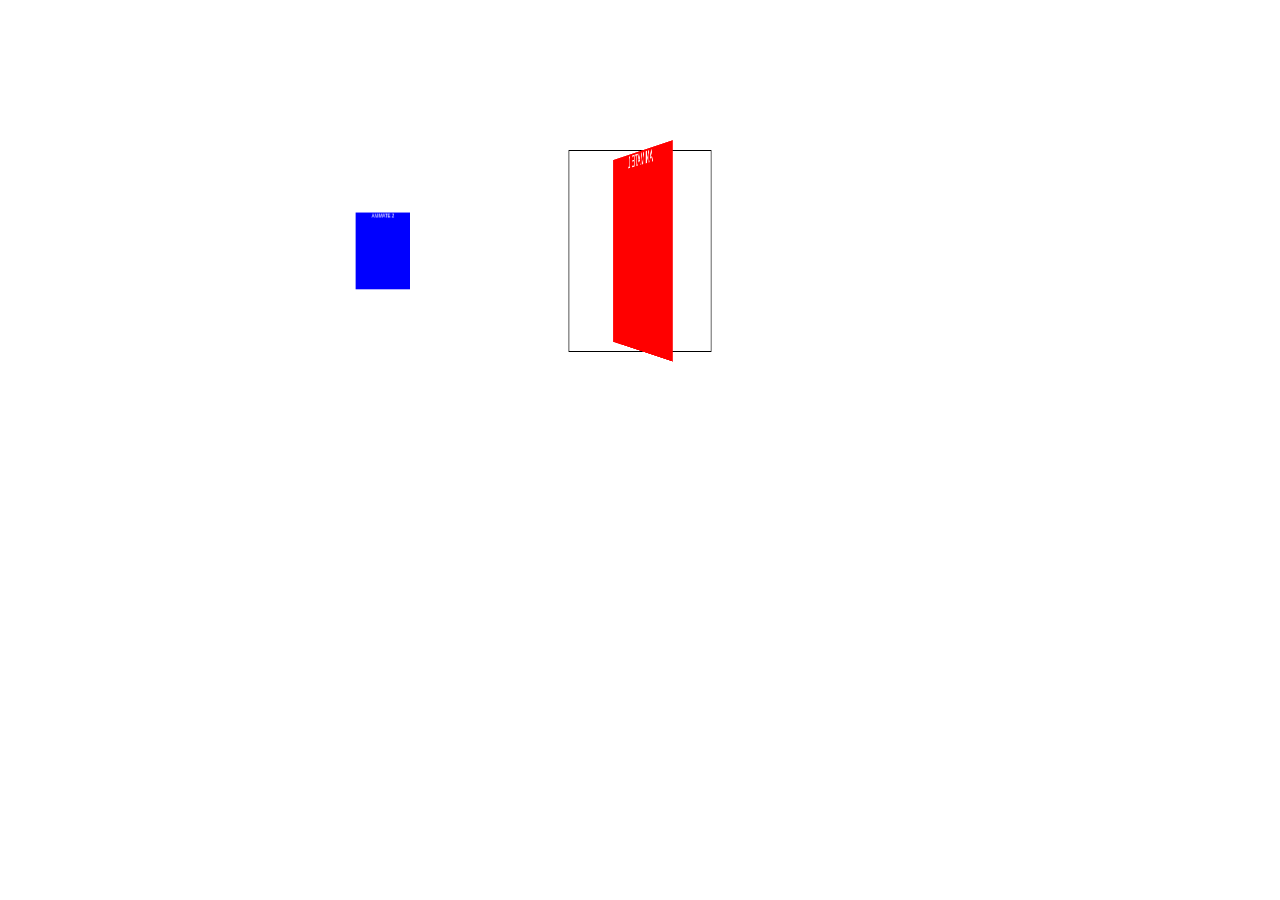
<file: 09/index.html>
<!DOCTYPE html>
<html lang="en">
  <head>
    <meta charset="UTF-8" />
    <meta name="viewport" content="width=device-width, initial-scale=1.0" />
    <meta http-equiv="X-UA-Compatible" content="ie=edge" />
    <title>CSS Course</title>
    <link rel="stylesheet" href="main.css" />
  </head>
  <body>
    <div class="container">
      <div class="box1">ANIMATE 1</div>
      <div class="box2">ANIMATE 2</div>
    </div>
  </body>
</html>
</file>
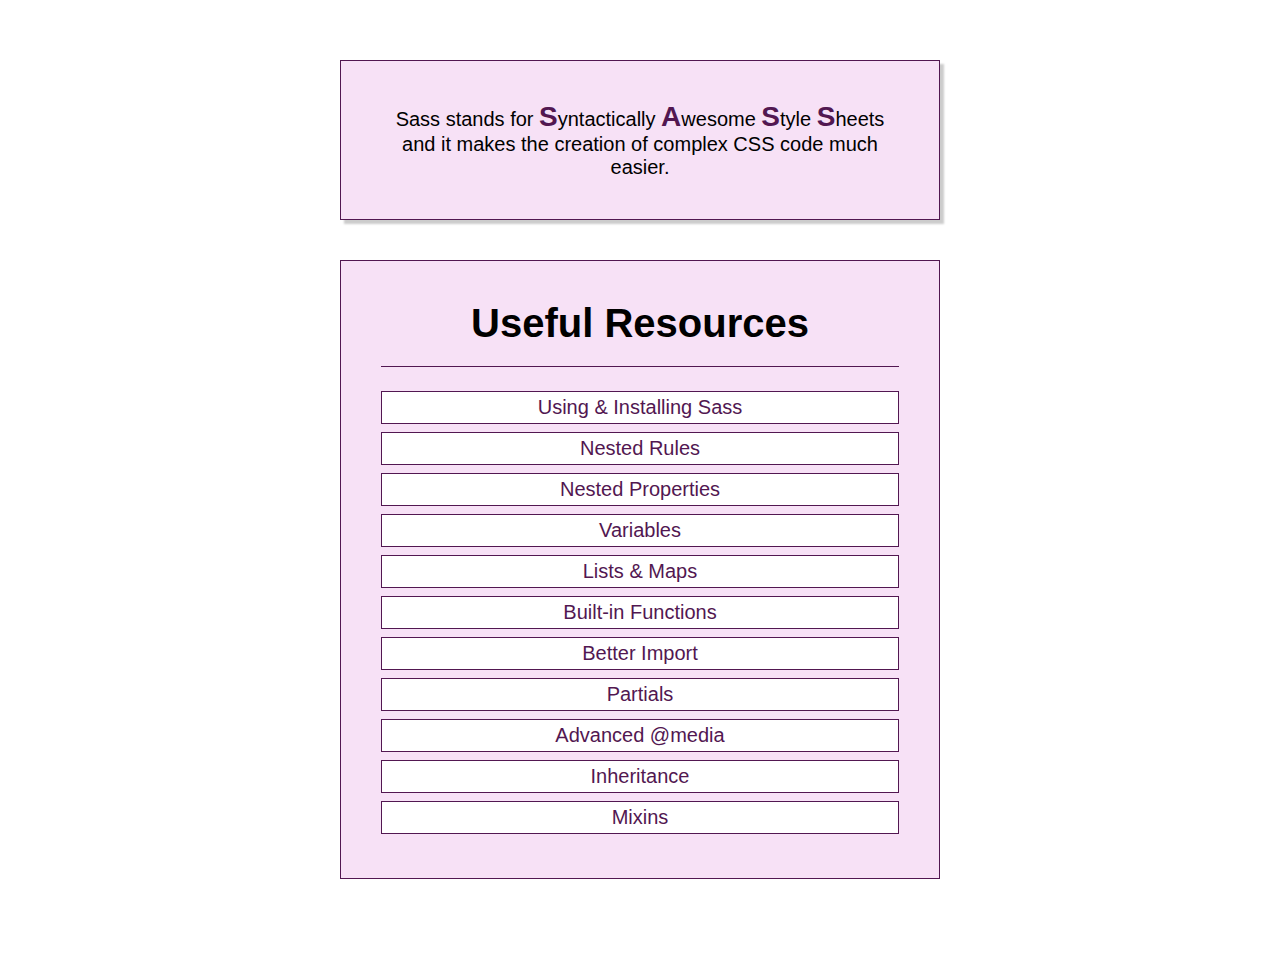
<file: 10/index.html>
<!DOCTYPE html>
<html lang="en">

<head>
    <meta charset="UTF-8">
    <meta name="viewport" content="width=device-width, initial-scale=1.0">
    <meta http-equiv="X-UA-Compatible" content="ie=edge">
    <title>CSS Course</title>
    <link rel="stylesheet" href="main.css">
</head>

<body>
    <div class="container">
        <section class="sass-introduction">
            <p>Sass stands for
                <span class="char-highlight">S</span>yntactically
                <span class="char-highlight">A</span>wesome
                <span class="char-highlight">S</span>tyle
                <span class="char-highlight">S</span>heets and it makes the creation of complex CSS code much easier.</p>
        </section>
        <section class="sass-details">
            <header class="section-header">
                <h1>Useful Resources</h1>
            </header>
            <ul class="documentation-links">
                <li>
                    <a class="documentation-link link-important" href="https://sass-lang.com/documentation/file.SASS_REFERENCE.html#using_sass">Using &amp; Installing Sass</a>
                </li>
                <li>
                    <a class="documentation-link" href="https://sass-lang.com/documentation/file.SASS_REFERENCE.html#nested_rules">Nested Rules</a>
                </li>
                <li>
                    <a class="documentation-link" href="https://sass-lang.com/documentation/file.SASS_REFERENCE.html#nested_properties">Nested Properties</a>
                </li>
                <li>
                    <a class="documentation-link" href="https://sass-lang.com/documentation/file.SASS_REFERENCE.html#variables_">Variables</a>
                </li>
                <li>
                    <a class="documentation-link" href="https://sass-lang.com/documentation/file.SASS_REFERENCE.html#lists">Lists &amp; Maps</a>
                </li>
                <li>
                    <a class="documentation-link" href="https://sass-lang.com/documentation/Sass/Script/Functions.html">Built-in Functions</a>
                </li>
                <li>
                    <a class="documentation-link" href="https://sass-lang.com/documentation/file.SASS_REFERENCE.html#import">Better Import</a>
                </li>
                <li>
                    <a class="documentation-link" href="https://sass-lang.com/documentation/file.SASS_REFERENCE.html#partials">Partials</a>
                </li>
                <li>
                    <a class="documentation-link" href="https://sass-lang.com/documentation/file.SASS_REFERENCE.html#media">Advanced @media</a>
                </li>
                <li>
                    <a class="documentation-link" href="https://sass-lang.com/documentation/file.SASS_REFERENCE.html#extend">Inheritance</a>
                </li>
                <li>
                    <a class="documentation-link" href="https://sass-lang.com/documentation/file.SASS_REFERENCE.html#defining_a_mixin">Mixins</a>
                </li>
            </ul>
        </section>
    </div>
</body>

</html>
</file>
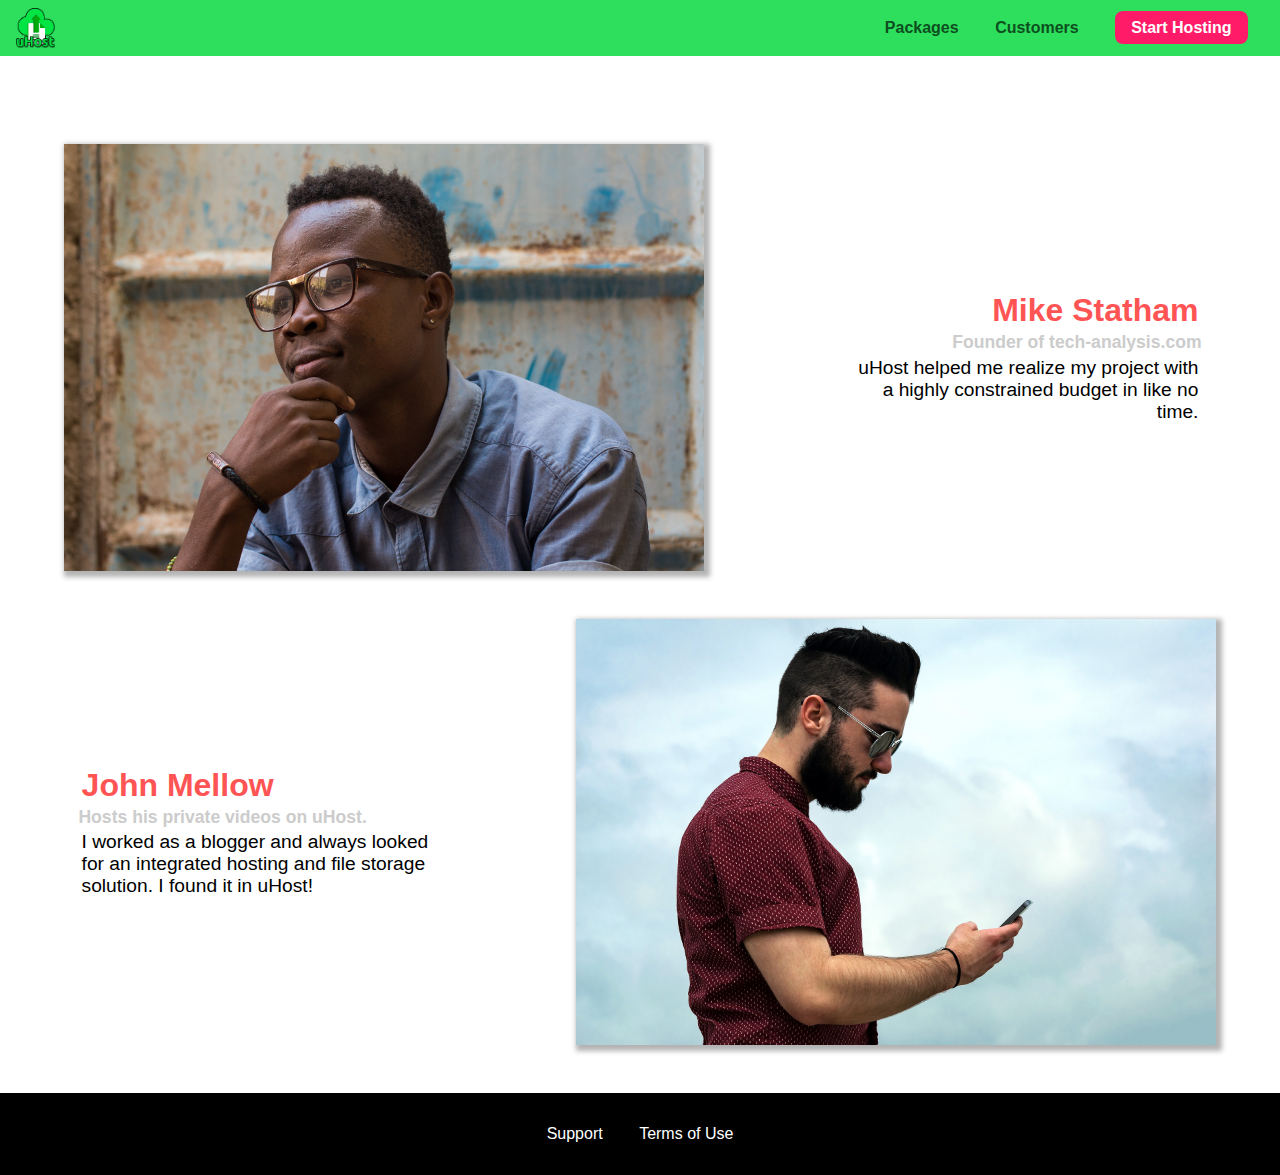
<file: 01/customers/index.html>
<!DOCTYPE html>
<html lang="en">

<head>
    <meta charset="UTF-8">
    <meta name="viewport" content="width=device-width, initial-scale=1.0">
    <meta http-equiv="X-UA-Compatible" content="ie=edge">
    <title>uHost Customers</title>
    <link rel="shortcut icon" href="../favicon.png">
    <link rel="stylesheet" href="../shared.css">
    <link rel="stylesheet" href="customers.css">
</head>

<body>
    <div class="backdrop"></div>
    <header class="main-header">
        <div>
            <button class="toggle-button">
                <span class="toggle-button__bar"></span>
                <span class="toggle-button__bar"></span>
                <span class="toggle-button__bar"></span>
            </button>
            <a href="../index.html" class="main-header__brand">
                <img src="../images/uhost-icon.png" alt="uHost - Your favorite hosting company">
            </a>
        </div>
        <nav class="main-nav">
            <ul class="main-nav__items">
                <li class="main-nav__item">
                    <a href="../packages/index.html">Packages</a>
                </li>
                <li class="main-nav__item">
                    <a href="index.html">Customers</a>
                </li>
                <li class="main-nav__item main-nav__item--cta">
                    <a href="../start-hosting/index.html">Start Hosting</a>
                </li>
            </ul>
        </nav>
    </header>
    <nav class="mobile-nav">
        <ul class="mobile-nav__items">
            <li class="mobile-nav__item">
                <a href="../packages/index.html">Packages</a>
            </li>
            <li class="mobile-nav__item">
                <a href="index.html">Customers</a>
            </li>
            <li class="mobile-nav__item mobile-nav__item--cta">
                <a href="../start-hosting/index.html">Start Hosting</a>
            </li>
        </ul>
    </nav>
    <main>
        <div>
            <div class="testimonial" id="customer-1">
                <div class="testimonial__image-container">
                    <img src="../images/customer-1.jpg" alt="Mike Statham - Customer" class="testimonial__image">
                </div>
                <div class="testimonial__info">
                    <h1 class="testimonial__name">Mike Statham</h1>
                    <h2 class="testimonial__subtitle">Founder of
                        <a href="tech-analysis.com">tech-analysis.com</a>
                    </h2>
                    <p class="testimonial__text">uHost helped me realize my project with a highly constrained budget in like no time.</p>
                </div>
            </div>
            <div class="testimonial" id="customer-2">

                <div class="testimonial__info">
                    <h1 class="testimonial__name">John Mellow</h1>
                    <h2 class="testimonial__subtitle">Hosts his private videos on uHost.
                    </h2>
                    <p class="testimonial__text">I worked as a blogger and always looked for an integrated hosting and file storage solution. I found
                        it in uHost!
                    </p>
                </div>
                <div class="testimonial__image-container">
                    <img src="../images/customer-2.jpg" alt="John Mellow - Customer" class="testimonial__image">
                </div>
            </div>
        </div>
    </main>
    <footer class="main-footer">
        <nav>
            <ul class="main-footer__links">
                <li class="main-footer__link">
                    <a href="#">Support</a>
                </li>
                <li class="main-footer__link">
                    <a href="#">Terms of Use</a>
                </li>
            </ul>
        </nav>
    </footer>
    <script src="../shared.js"></script>
</body>

</html>
</file>
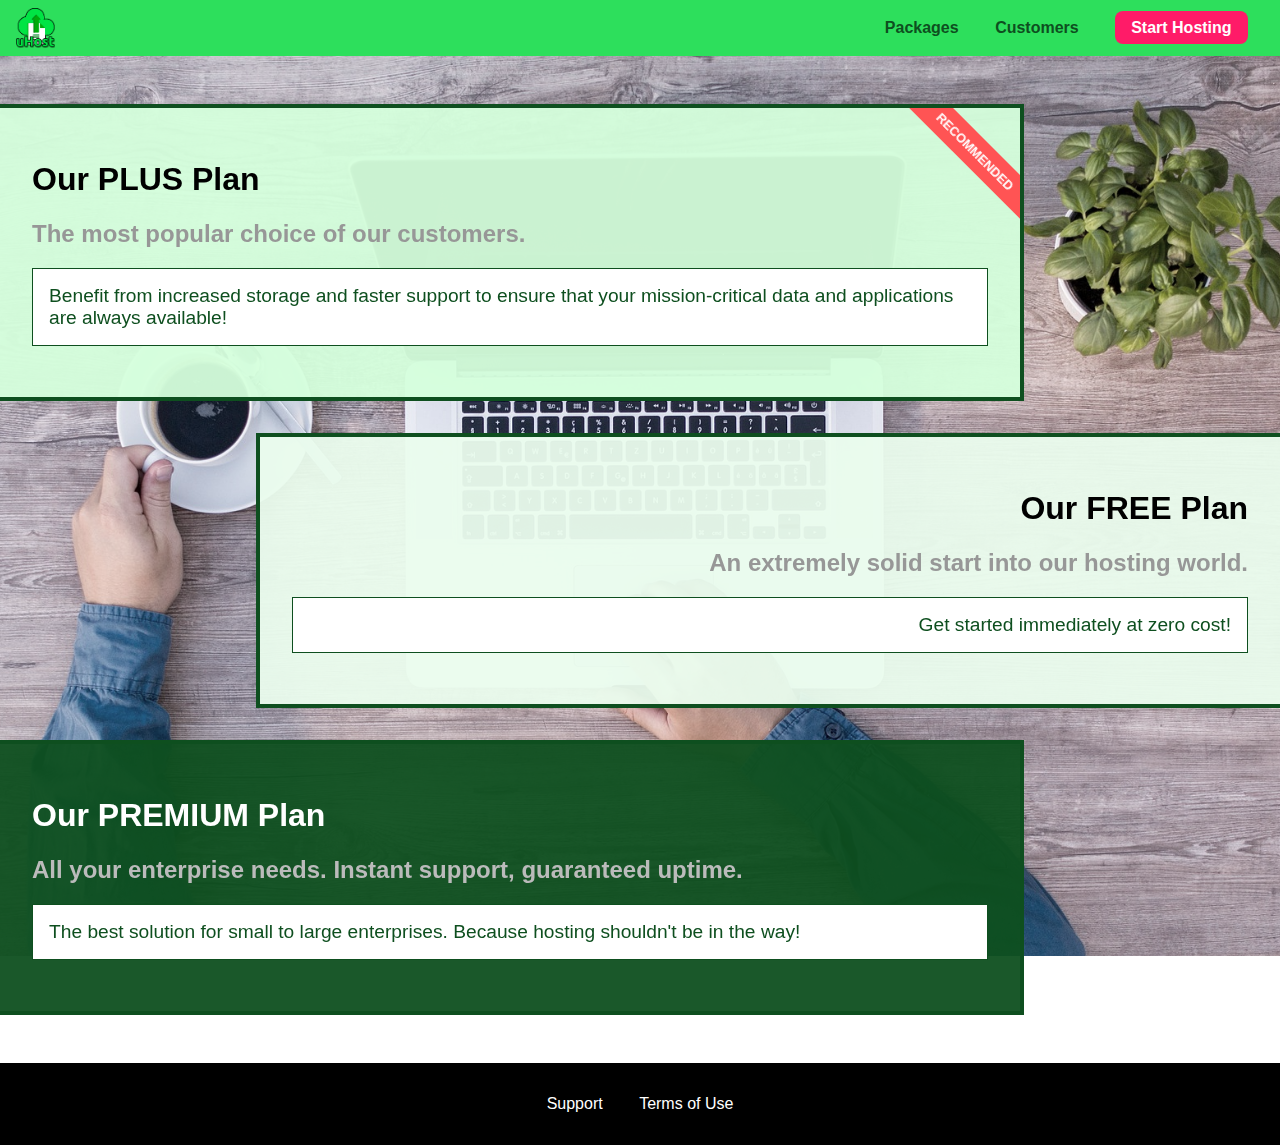
<file: 01/packages/index.html>
<!DOCTYPE html>
<html lang="en">

<head>
    <meta charset="UTF-8">
    <meta http-equiv="X-UA-Compatible" content="ie=edge">
    <meta name="viewport" content="width=device-width, initial-scale=1.0">
    <title>uHost</title>
    <link rel="shortcut icon" href="../favicon.png">
    <link rel="stylesheet" href="../shared.css">
    <link rel="stylesheet" href="packages.css">
</head>

<body>
    <div class="backdrop"></div>
    <div class="background"></div>
    <header class="main-header">
        <div>
            <button class="toggle-button">
                <span class="toggle-button__bar"></span>
                <span class="toggle-button__bar"></span>
                <span class="toggle-button__bar"></span>
            </button>
            <a href="../index.html" class="main-header__brand">
                <img src="../images/uhost-icon.png" alt="uHost - Your favorite hosting company">
            </a>
        </div>
        <nav class="main-nav">
            <ul class="main-nav__items">
                <li class="main-nav__item">
                    <a href="index.html">Packages</a>
                </li>
                <li class="main-nav__item">
                    <a href="../customers/index.html">Customers</a>
                </li>
                <li class="main-nav__item main-nav__item--cta">
                    <a href="../start-hosting/index.html">Start Hosting</a>
                </li>
            </ul>
        </nav>
    </header>
    <nav class="mobile-nav">
        <ul class="mobile-nav__items">
            <li class="mobile-nav__item">
                <a href="index.html">Packages</a>
            </li>
            <li class="mobile-nav__item">
                <a href="../customers/index.html">Customers</a>
            </li>
            <li class="mobile-nav__item mobile-nav__item--cta">
                <a href="../start-hosting/index.html">Start Hosting</a>
            </li>
        </ul>
    </nav>
    <main>
        <section class="package" id="plus">
            <a href="#">
                <h1 class="package__title">Our PLUS Plan</h1>
                <h2 class="package__badge">RECOMMENDED</h2>
                <h2 class="package__subtitle">The most popular choice of our customers.</h2>
                <p class="package__info">Benefit from increased storage and faster support to ensure that your mission-critical data and applications
                    are always available!</p>
            </a>
        </section>
        <section class="package" id="free">
            <a href="#">
                <h1 class="package__title">Our FREE Plan</h1>
                <h2 class="package__subtitle">An extremely solid start into our hosting world.</h2>
                <p class="package__info">Get started immediately at zero cost!</p>
            </a>
        </section>
        <div class="clearfix"></div>
        <section class="package" id="premium">
            <a href="#">
                <h1 class="package__title">Our PREMIUM Plan</h1>
                <h2 class="package__subtitle">All your enterprise needs. Instant support, guaranteed uptime. </h2>
                <p class="package__info">The best solution for small to large enterprises. Because hosting shouldn't be in the way!</p>
            </a>
        </section>
    </main>
    <footer class="main-footer">
        <nav>
            <ul class="main-footer__links">
                <li class="main-footer__link">
                    <a href="#">Support</a>
                </li>
                <li class="main-footer__link">
                    <a href="#">Terms of Use</a>
                </li>
            </ul>
        </nav>
    </footer>
    <script src="../shared.js"></script>
</body>

</html>
</file>
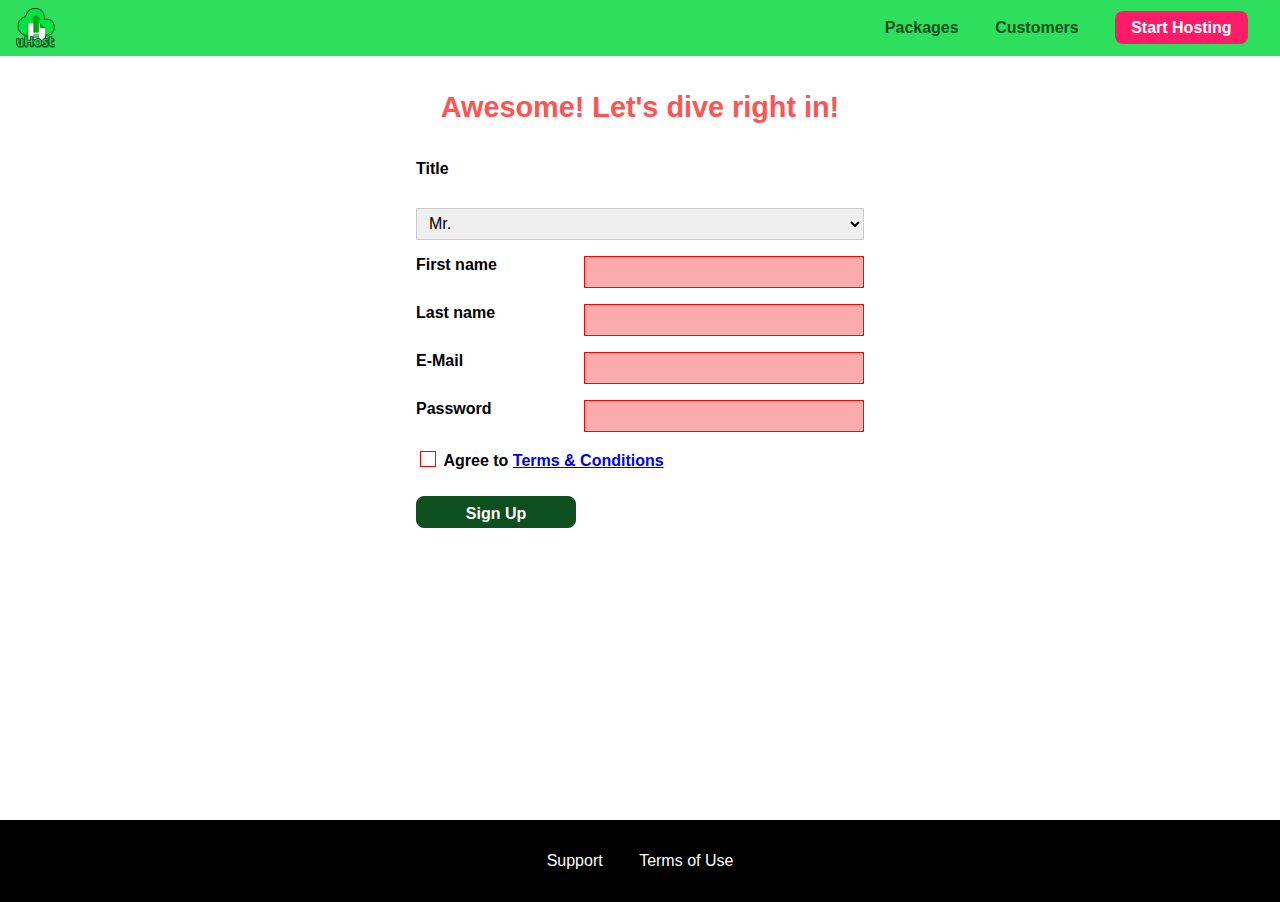
<file: 01/start-hosting/index.html>
<!DOCTYPE html>
<html lang="en">
  <head>
    <meta charset="UTF-8" />
    <meta name="viewport" content="width=device-width, initial-scale=1.0" />
    <meta http-equiv="X-UA-Compatible" content="ie=edge" />
    <title>uHost Signup</title>
    <link rel="shortcut icon" href="../favicon.png" />
    <link rel="stylesheet" href="../shared.css" />
    <link rel="stylesheet" href="start-hosting.css" />
  </head>

  <body>
    <div class="backdrop"></div>
    <header class="main-header">
      <div>
        <button class="toggle-button">
          <span class="toggle-button__bar"></span>
          <span class="toggle-button__bar"></span>
          <span class="toggle-button__bar"></span>
        </button>
        <a href="../index.html" class="main-header__brand">
          <img
            src="../images/uhost-icon.png"
            alt="uHost - Your favorite hosting company"
          />
        </a>
      </div>
      <nav class="main-nav">
        <ul class="main-nav__items">
          <li class="main-nav__item">
            <a href="../packages/index.html">Packages</a>
          </li>
          <li class="main-nav__item">
            <a href="../customers/index.html">Customers</a>
          </li>
          <li class="main-nav__item main-nav__item--cta">
            <a href="index.html">Start Hosting</a>
          </li>
        </ul>
      </nav>
    </header>
    <nav class="mobile-nav">
      <ul class="mobile-nav__items">
        <li class="mobile-nav__item">
          <a href="../packages/index.html">Packages</a>
        </li>
        <li class="mobile-nav__item">
          <a href="../customers/index.html">Customers</a>
        </li>
        <li class="mobile-nav__item mobile-nav__item--cta">
          <a href="index.html">Start Hosting</a>
        </li>
      </ul>
    </nav>
    <main class="signup-page">
      <h1 class="signup-title">Awesome! Let's dive right in!</h1>
      <form action="index.html" class="signup-form">
        <label for="title">Title</label>
        <select id="title">
          <option value="mr">Mr.</option>
          <option value="ms">Ms.</option>
        </select>
        <label for="first-name">First name</label>
        <input type="text" id="first-name" required />
        <label for="last-name">Last name</label>
        <input type="text" id="last-name" required />
        <label for="email">E-Mail</label>
        <input type="email" id="email" required />
        <label for="password">Password</label>
        <input type="password" id="password" required />
        <div class="signup-form__checkbox">
          <input type="checkbox" id="agree-terms" required />
          <label for="agree-terms"
            >Agree to
            <a href="#">Terms &amp; Conditions</a>
          </label>
        </div>
        <button type="submit" class="button">Sign Up</button>
      </form>
    </main>
    <footer class="main-footer">
      <nav>
        <ul class="main-footer__links">
          <li class="main-footer__link">
            <a href="#">Support</a>
          </li>
          <li class="main-footer__link">
            <a href="#">Terms of Use</a>
          </li>
        </ul>
      </nav>
    </footer>
    <script src="../shared.js"></script>
  </body>
</html>
</file>
<file: 01/shared.css>
* {
  box-sizing: border-box;
}

body {
  font-family: "Montserrat", sans-serif;
  margin: 0;
}

main {
  min-height: calc(100vh - 3.5rem - 8rem);
  margin-top: 3.5rem;
}

.backdrop {
  position: fixed;
  display: none;
  top: 0;
  left: 0;
  z-index: 100;
  width: 100vw;
  height: 100vh;
  background: rgba(0, 0, 0, 0.5);
}

.main-header {
  width: 100%;
  position: fixed;
  top: 0;
  left: 0;
  background: #2ddf5c;
  padding: 0.5rem 1rem;
  z-index: 1;
}

.main-header > div {
  display: inline-block;
  vertical-align: middle;
}

.toggle-button {
  width: 3rem;
  background: transparent;
  border: none;
  cursor: pointer;
  padding-top: 0;
  padding-bottom: 0;
  vertical-align: middle;
}

.toggle-button:focus {
  outline: none;
}

.toggle-button__bar {
  width: 100%;
  height: 0.2rem;
  background: black;
  display: block;
  margin: 0.6rem 0;
}

.main-header__brand {
  color: #0e4f1f;
  text-decoration: none;
  font-weight: bold;
  height: 2.5rem;
  /* width: 20px; */
  display: inline-block;
  vertical-align: middle;
}

.main-header__brand img {
  height: 100%;
  /* width: 100%; */
}

.main-nav {
  display: none;
}

.main-nav__items {
  margin: 0;
  padding: 0;
  list-style: none;
}

.main-nav__item {
  display: inline-block;
  margin: 0 1rem;
}

.main-nav__item a,
.mobile-nav__item a {
  text-decoration: none;
  color: #0e4f1f;
  font-weight: bold;
  padding: 0.2rem 0;
}

.main-nav__item a:hover,
.main-nav__item a:active {
  color: white;
  border-bottom: 5px solid white;
}

.main-nav__item--cta a,
.mobile-nav__item--cta a {
  color: white;
  background: #ff1b68;
  padding: 0.5rem 1rem;
  border-radius: 8px;
}

.main-nav__item--cta a:hover,
.main-nav__item--cta a:active,
.mobile-nav__item--cta a:hover,
.mobile-nav__item--cta a:active {
  color: #ff1b68;
  background: white;
  border: none;
}

@media (min-width: 40rem) {
  .toggle-button {
    display: none;
  }

  .main-nav {
    display: inline-block;
    text-align: right;
    width: calc(100% - 44px);
    vertical-align: middle;
  }
}

.main-footer {
  background: black;
  padding: 2rem;
  margin-top: 3rem;
}

.main-footer__links {
  list-style: none;
  margin: 0;
  padding: 0;
  text-align: center;
}

.main-footer__link {
  display: block;
  margin: 1rem 0;
}

.main-footer__link a {
  color: white;
  text-decoration: none;
}

.main-footer__link a:hover,
.main-footer__link a:active {
  color: #ccc;
}

.mobile-nav {
  display: none;
  position: fixed;
  z-index: 101;
  top: 0;
  left: 0;
  background: white;
  width: 80%;
  height: 100vh;
}

.mobile-nav__items {
  width: 90%;
  height: 100%;
  list-style: none;
  margin: 10% auto;
  padding: 0;
  text-align: center;
}

.mobile-nav__item {
  margin: 1rem 0;
}

.mobile-nav__item a {
  font-size: 1.5rem;
}

.button {
  background: #0e4f1f;
  color: white;
  font: inherit;
  border: 1.5px solid #0e4f1f;
  padding: 0.5rem;
  border-radius: 8px;
  font-weight: bold;
  cursor: pointer;
}

.button:hover,
.button:active {
  background: white;
  color: #0e4f1f;
}

.button:focus {
  outline: none;
}

.open {
    display: block !important;
}

@media (min-width: 40rem) {
  .main-footer__link {
    display: inline-block;
    margin: 0 1rem;
  }
}
</file>
<file: 01/main.css>
#product-overview {
  background: linear-gradient(to top, rgba(80, 68, 18, 0.6) 10%, transparent),
    url("images/freedom.jpg") center/cover no-repeat border-box,
    #ff1b68;
  /* background-image: url("freedom.jpg");
    background-size: cover;
    background-position: left 10% bottom 20%; */
  /* background-repeat: no-repeat;
    background-origin: border-box;
    background-clip: border-box; */
  /* background-image: linear-gradient(180deg, red 70%, blue 60%, rgba(0,0,0,0.5)); */
  /* background-image: radial-gradient(ellipse farthest-corner at 20% 50%, red, blue 70%, green); */
  width: 100vw;
  height: 33vh;
  /* border: 5px dashed red; */
  position: relative;
}

#product-overview h1 {
  color: white;
  font-family: "Anton", sans-serif;
  position: absolute;
  bottom: 5%;
  left: 3%;
  font-size: 1.6rem;
}

@media (min-width: 40rem) and (min-height: 40rem) {
  #product-overview {
    height: 40vh;
    background-position: 50% 25%;
  }

  #product-overview h1 {
    font-size: 3rem;
  }
}

.section-title {
  color: #2ddf5c;
  text-align: center;
}

.plan {
  background: #d5ffdc;
  text-align: center;
  padding: 1rem;
  margin: 0.5rem 0;
  width: 100%;
}

.plan--highlighted {
  background: #19b84c;
  color: white;
}

.plan__annotation {
  background: white;
  color: #19b84c;
  padding: 0.5rem;
  box-shadow: 2px 2px 2px 2px rgba(0, 0, 0, 0.5);
  border-radius: 8px;
}

.plan__title {
  color: #0e4f1f;
}

.plan__price {
  color: #858585;
}

.plan--highlighted .plan__title {
  color: white;
}

.plan--highlighted .plan__price {
  color: #0e4f1f;
}

.plan__features {
  list-style: none;
  margin: 0;
  padding: 0;
}

.plan__feature {
  margin: 0.5rem 0;
}

@media (min-width: 40rem) {
  .plan__list { 
    width: 100%;
    display: flex;
    justify-content: center;
    align-items: center;
  }

  .plan {
    width: 30%;
    min-width: 13rem;
    max-width: 25rem;
    display: flex;
    flex-direction: column;
    justify-content: space-between;
    height: 28rem;
  }

  .plan--highlighted {
    box-shadow: 2px 2px 2px 2px rgba(0, 0, 0, 0.5);
    height: 30rem;
    z-index: 50;
  }
}

#key-features {
  background: #ff1b68;
  margin-top: 5rem;
  padding: 1rem;
}

#key-features .section-title {
  color: white;
  margin: 2rem;
}

.key-feature__list {
  list-style: none;
  margin: 0;
  padding: 0;
  text-align: center;
}

.key-feature__image {
  background: #ffcede;
  width: 128px;
  height: 128px;
  border: 2px solid #424242;
  border-radius: 50%;
  margin: auto;
  padding: 1.5rem;
}

.key-feature__description {
  text-align: center;
  font-weight: bold;
  color: white;
  font-size: 1.2rem;
}

@media (min-width: 40rem) {
  .key-feature {
    width: 30%;
    max-width: 25rem;
  }

  .key-feature__list {
    display: flex;
    justify-content: center;
  }
}

/* h1 {
    font-family: sans-serif;
} */

.modal {
  position: fixed;
  opacity: 0;
  transform: translateY(-3rem);
  transition: opacity 200ms ease-out, transform 500ms cubic-bezier(0.55, 0.055, 0.675, 0.19);
  z-index: 200;
  top: 20%;
  left: 30%;
  width: 40%;
  background: white;
  padding: 1rem;
  border: 1px solid #ccc;
  box-shadow: 1px 1px 1px rgba(0, 0, 0, 0.5);
}

.modal__title {
  text-align: center;
  margin: 0 0 1rem 0;
}

.modal__actions {
  text-align: center;
}

.modal__action {
  border: 1px solid #0e4f1f;
  background: #0e4f1f;
  text-decoration: none;
  color: white;
  font: inherit;
  padding: 0.5rem 1rem;
  cursor: pointer;
}

.modal__action:hover,
.modal__action:active {
  background: #2ddf5c;
  border-color: #2ddf5c;
}

.modal__action--negative {
  background: red;
  border-color: red;
}

.modal__action--negative:hover,
.modal__action--negative:active {
  background: #ff5454;
  border-color: #ff5454;
}
</file>
<file: 02/main.css>
body {
  font-family: sans-serif;
}

nav {
  margin-bottom: 16px;
  background: #fa923f;
  padding: 8px 0;
}

a {
  text-decoration: none;
  color: white;
  margin: 10px;
}

a.active {
  color: #521751;
}

a {
  color: blue;
}

.main-section {
  height: 800px;
  border: 1px solid #ccc !important;
  padding: 16px;
}

.highlighted {
  border: 2px solid #fa923f;
  height: 200px;
}
</file>
<file: 03/main.css>
html {
  background: #b3b3b3;
  padding: 15px;
  border: 5px solid white;
  margin: 15px;
  height: 2000px;
}

body {
  background: #fa923f;
  padding: 20px;
  border: 5px solid black;
  margin: 0;
}

.parent {
  background: white;
  padding: 20px;
  border: 5px solid black;
  margin: 0;
}

.parent div {
  background: rgb(105, 105, 109);
  color: white;
  padding: 10px;
  border: 5px solid black;
  margin: 10px;
}

.parent .child-1 {
  position: fixed;
  width: 100%;
  top: 0;
  left: 0;
  margin: 0;
  box-sizing: border-box;
}
</file>
<file: 04/main.css>
html {
  background: #b3b3b3;
  padding: 15px;
  border: 5px solid white;
  margin: 15px;
  height: 2000px;
}

body {
  background: #fa923f;
  padding: 20px;
  border: 5px solid black;
  margin: 0;
}

.parent {
  background: white;
  padding: 20px;
  border: 5px solid black;
  margin: 10px;
}

.parent .country {
  background: #fa923f;
  color: white;
  padding: 10px;
  border: 5px solid black;
  margin: 10px;
  position: sticky;
  top: 20px;
}

.parent .cities {
  background: rgb(105, 105, 109);
  color: white;
  padding: 10px;
  border: 5px solid black;
  margin: 10px;
}
</file>
<file: 05/main.css>
html {
  background: #b3b3b3;
  padding: 15px;
  border: 5px solid white;
  margin: 15px;
  height: 2000px;
}

body {
  background: white;
  padding: 20px;
  border: 5px solid black;
  margin: 0;
  height: 400px;
}

.navigation,
.headline,
.contact-us {
  padding: 20px;
  border: 5px solid black;
  margin: 10px;
  position: fixed;
}

.headline div {
  background: rgb(105, 105, 109);
  color: white;
  padding: 10px;
  border: 5px solid black;
  margin: 10px;
  width: 130px;
}

.navigation {
  background: rgb(255, 109, 109);
  top: 100px;
  left: 100px;
  width: 300px;
}

.headline {
  background: rgb(77, 77, 248);
  top: 150px;
  left: 150px;
  width: 270px;
  height: 200px;
  z-index: 1;
}

.contact-us {
  background: rgb(69, 214, 69);
  top: 180px;
  left: 320px;
  width: 180px;
  z-index: 100;
}

.image-1 {
  top: 200px;
  left: 230px;
  position: fixed;
}

.image-2 {
  top: 230px;
  left: 260px;
  position: fixed;
  z-index: 1000;
}

.image-3 {
  left: 300px;
  top: 260px;
  position: fixed;
}
</file>
<file: 06/main.css>
* {
  box-sizing: border-box;
  font-size: 1.5rem;
}

html {
  background: #b3b3b3;
  padding: 5px;
}

body {
  background: #b3b3b3;
  padding: 5px;
  margin: 0;
}

.flex-container {
  background: white;
  padding: 10px;
  border: 5px solid black;
  height: 800px;
  display: flex;
  flex-direction: row;
  /* flex-wrap: wrap; */
  justify-content: flex-start;
  align-items: center;
}

.item-1 {
  background: #ff7300;
  color: white;
  padding: 10px;
  border: 5px solid black;
  margin: 10px;
}

.item-2 {
  background: #ff9640;
  color: white;
  padding: 10px;
  border: 5px solid black;
  margin: 10px;
  width: 250px;
  font-size: 1.8rem;
}

.item-3 {
  background: #ff9640;
  color: white;
  padding: 10px;
  border: 5px solid black;
  margin: 10px;
  height: 250px;
}

.item-4 {
  background: #f5c096;
  color: white;
  padding: 10px;
  border: 5px solid black;
  margin: 10px;
  width: 300px;
  height: 300px;
}

.item-5 {
  background: #d3c0b1;
  color: white;
  padding: 10px;
  border: 5px solid black;
  margin: 10px;
  width: 350px;
}

.item-6 {
  background: #d3c0b1;
  color: white;
  padding: 10px;
  border: 5px solid black;
  margin: 10px;
  width: 350px;
}
</file>
<file: 07/main.css>
.container {
  margin: 20px;
  display: grid;
  grid-template-columns: 200px 2fr 20% 1fr;
  grid-template-rows: 5rem 2rem;
}

.el1 {
  background: rgba(255, 154, 72, 0.5);
}

.el2 {
  background: rgba(255, 0, 0, 0.5);
}

.el3 {
  background: rgba(0, 128, 0, 0.5);
}

.el4 {
  background: rgba(0, 4, 255, 0.5);
}
</file>
<file: 08/main.css>
.container {
  margin: 20px;
  display: grid;
  /* grid-template-columns: repeat(auto-fill, 10rem); */
  grid-template-columns: repeat(auto-fit, 10rem);
  grid-template-rows: 20rem;
  justify-content: center;
  grid-gap: 1.5rem;
  grid-auto-rows: minmax(8rem, auto);
  grid-auto-flow: row dense;
  grid-auto-columns: 5rem;
}

.quote {
  border: 1px solid #fa923f;
  background: #ffbd87;
  font-family: sans-serif;
  padding: 1rem;
  border-radius: 5px;
}

.quote:nth-of-type(2) {
  grid-column: span 2;
}

.quote--featured {
  border: #ff4213;
  background: #ff9f87;
  grid-column: span 2;
}
</file>
<file: 09/main.css>
.container {
  position: relative;
  margin: 150px auto;
  border: 1px solid black;
  width: 200px;
  height: 200px;
  perspective: 1000px;
  perspective-origin: 500px;
  transform: rotateY(45deg);
  transform-style: preserve-3d;
}

.box1 {
  position: absolute;
  background: red;
  width: 100%;
  height: 100%;
  /* transform: perspective(1000px) rotateX(0deg) rotateY(80deg); */
  transform: rotateY(80deg);
  color: white;
  font-family: sans-serif;
  text-align: center;
}

.box2 {
  position: absolute;
  background: blue;
  width: 100%;
  height: 100%;
  color: white;
  font-family: sans-serif;
  text-align: center;
  transform: translateX(1rem) translateZ(-100rem);
}
</file>
<file: 10/main.css>
.char-highlight {
  font-weight: bold;
  font-size: 1.4rem;
  color: #521751;
}

html {
  font-size: 94.75%;
}
@media (min-width: 40rem) {
  html {
    font-size: 125%;
  }
}

body {
  font-family: Arial, sans-serif;
  margin: 0;
}

.container {
  display: -webkit-box;
  display: -ms-flexbox;
  display: -webkit-flex;
  display: flex;
  flex-direction: column;
  flex-wrap: nowrap;
  align-items: center;
  padding: 3rem 0;
  box-sizing: border-box;
}

.sass-section, .sass-details, .sass-introduction {
  border: 0.05rem solid #521751;
  background: #f7e1f6;
  padding: 2rem;
  text-align: center;
  width: 90%;
  box-sizing: border-box;
}
@media (min-width: 40rem) {
  .sass-section, .sass-details, .sass-introduction {
    width: 30rem;
  }
}

.sass-introduction {
  box-shadow: 0.2rem 0.2rem 0.1rem #ccc;
}
.sass-introduction p {
  margin: 0;
}

.sass-details {
  margin: 2rem 0;
}

.section-header {
  border-bottom: 0.05rem solid #521751;
}
.section-header h1 {
  margin: 0 0 1rem 0;
}

.documentation-links {
  list-style: none;
  margin: 1rem 0 0 0;
  padding: 0;
  display: -webkit-box;
  display: -ms-flexbox;
  display: -webkit-flex;
  display: flex;
  flex-direction: column;
}
.documentation-links li {
  margin: 0.2rem 0;
  background: white;
}
.documentation-links .documentation-link {
  text-decoration: none;
  color: #521751;
  display: block;
  padding: 0.2rem;
  border: 0.05rem solid #521751;
}
.documentation-links .documentation-link:hover, .documentation-links .documentation-link:active {
  color: white;
  background: #fa923f;
  border-color: #fa923f;
}

/*# sourceMappingURL=main.css.map */
</file>
<file: 01/customers/customers.css>
main {
  padding-top: 2.5rem;
}

.testimonial {
  font-size: 1.2rem;
}

/*.testimonial__list {
    width: 80%;
    margin: auto;
  }*/

.testimonial__image-container {
  width: 100%;
  max-width: 40rem;
  box-shadow: 3px 3px 5px 3px rgba(0, 0, 0, 0.3);
}

.testimonial__image {
  width: 100%;
  vertical-align: top;
}

.testimonial__info {
  text-align: right;
  padding: 0.9rem;
}

#customer-2.testimonial {
  text-align: right;
}

#customer-2 .testimonial__info {
  text-align: left;
}

.testimonial__name {
  margin: 0.2rem;
  color: #ff5454;
  font-size: 2rem;
}

.testimonial__subtitle {
  margin: 0;
  font-size: 1.1rem;
  color: #ccc;
}

.testimonial__subtitle a {
  color: inherit;
  text-decoration: none;
}

.testimonial__subtitle a:hover,
.testimonial__subtitle a:active {
  color: #7a7a7a;
}

.testimonial__text {
  margin: 0.2rem;
}

@media (min-width: 40rem) {
  .testimonial {
    margin: 3rem auto;
    max-width: 1500px;
    display: flex;
    align-items: center;
    justify-content: space-around;
  }

  .testimonial__image-container {
    width: 66%;
  }

  .testimonial__info {
    width: 30%;
  }
}
</file>
<file: 01/packages/packages.css>
@font-face {
    font-family: "AnonymousPro";
    src: url("anonymousPro-Regular.ttf") format("truetype");
}

@font-face {
    font-family: "AnonymousPro";
    src: url("anonymousPro-Bold.ttf");
    font-weight: 700;
}

main {
    padding-top: 2rem;
}

.background {
    background: url("../images/plans-background.jpg") center/cover;
    filter: grayscale(40%);
    width: 100vw;
    height: 100vh;
    position: fixed;
    z-index: -1;
}

.package {
    width: 80%;
    margin: 1rem 0;
    border: 4px solid #0e4f1f;
    border-left: none;
    position: relative;
    overflow: hidden;
}

.package:hover,
.package:active {
    box-shadow: 2px 2px 4px rgba(0,0,0,0.5);
    border-color: #ff5454;
    /* border-color: #ff5454 !important; */
    animation: push-up 1s ease-out forwards;
}

.package a {
    text-decoration: none;
    color: inherit;
    display: block;
    padding: 2rem;
}

.package__badge {
    position: absolute;
    top: 0;
    right: 0;
    margin: 0;
    font-size: 0.8rem;
    color: white;
    background: #ff5454;
    padding: 0.5rem;
    transform: rotate(45deg) translate(3.5rem, -1rem);
    transform-origin: center;
    width: 12rem;
    text-align: center;
}

.package__subtitle {
    color: #979797;
}

.package__info {
    padding: 1rem;
    border: 1px solid #0e4f1f;
    color: #0e4f1f;
    background: white;
    font-size: 1.2rem;
    /* font-style font-variant font-weight font-size/line-height font-family*/
}

.clearfix {
    clear: both;
}

#plus {
    background: rgba(213, 255, 220, 0.95);
}

#free {
    background: rgba(234, 252, 237, 0.95);
    float: right;
    border-right: none;
    border-left: 4px solid #0e4f1f;
    text-align: right;
}

#free:hover,
#free:active {
    border-left-color: #ff5454;
}

#premium {
    background: rgba(14, 79, 31, 0.95);
}

#premium .package__title {
    color: white;
}

#premium .package__subtitle {
    color: #bbb;
}

@media (min-width: 40rem) {
    main {
      max-width: 1500px;
      margin-left: auto;
      margin-right: auto;
    }
}

@media (min-width: 1500px) {
    .package {
      border-left: 4px solid #0e4f1f;
    }

    #free {
      border-right: 4px solid #0e4f1f;
    }

    #free:hover,
    #free:active {
      border-right-color: #ff5454;
    }
}

@keyframes push-up {
    0% {
        transform: translateY(0);
    }

    33% {
        transform: translateY(-1.5rem);
    }
    
    100% {
        transform: translateY(-1rem);
    }
}
</file>
<file: 01/start-hosting/start-hosting.css>
main {
    padding-top: 1rem;
}

.signup-title {
    text-align: center;
    font-size: 1.8rem;
    color: #ff5454;
}

.signup-form {
    padding: 1rem;
    display: grid;
    grid-auto-rows: 2rem;
    grid-row-gap: 0.5rem;
}

.signup-form label {
    font-weight: bold;
}

.signup-form label,
.signup-form input,
.signup-form select {
    display: block;
    width: 100%;
}

/* .signup-form input[type="checkbox"] */
.signup-form input[id*="terms"],
.signup-form input[id*="terms"] + label {
    display: inline-block;
    width: auto;
    vertical-align: bottom;
}

.signup-form input:not([type="checkbox"]),
.signup-form select {
    border: 1px solid #ccc;
    padding: 0.2rem 0.5rem;
    font: inherit;
}

.signup-form input:focus,
.signup-form select:focus {
    outline: none;
    background: #d8f3df;
    border-color: #2ddf5c;
}

.signup-form input[type="checkbox"] {
    border: 1px solid #ccc;
    background: white;
    width: 1rem;
    height: 1rem;
    -webkit-appearance: none;
    -moz-appearance: none;
    appearance: none;
}

.signup-form input[type="checkbox"]:checked {
    background: #2ddf5c;
    border: #0e4f1f;
}

.signup-form input.invalid,
.signup-form select.invalid,
.signup-form :invalid {
    border-color: red !important;
    background: #faacac;
}

.signup-form button[type="submit"] {
    display: block;
}

@media (min-width: 40rem) {
    .signup-form {
        margin: auto;
        width: 30rem;
        grid-template-columns: 10rem auto;
        grid-row-gap: 1rem;
        grid-column-gap: 0.5rem;
    }

    .signup-form [id="title"] {
        grid-column: span 2;
    }

    .signup-form__checkbox {
        grid-column: span 2;
    }
}
</file>
